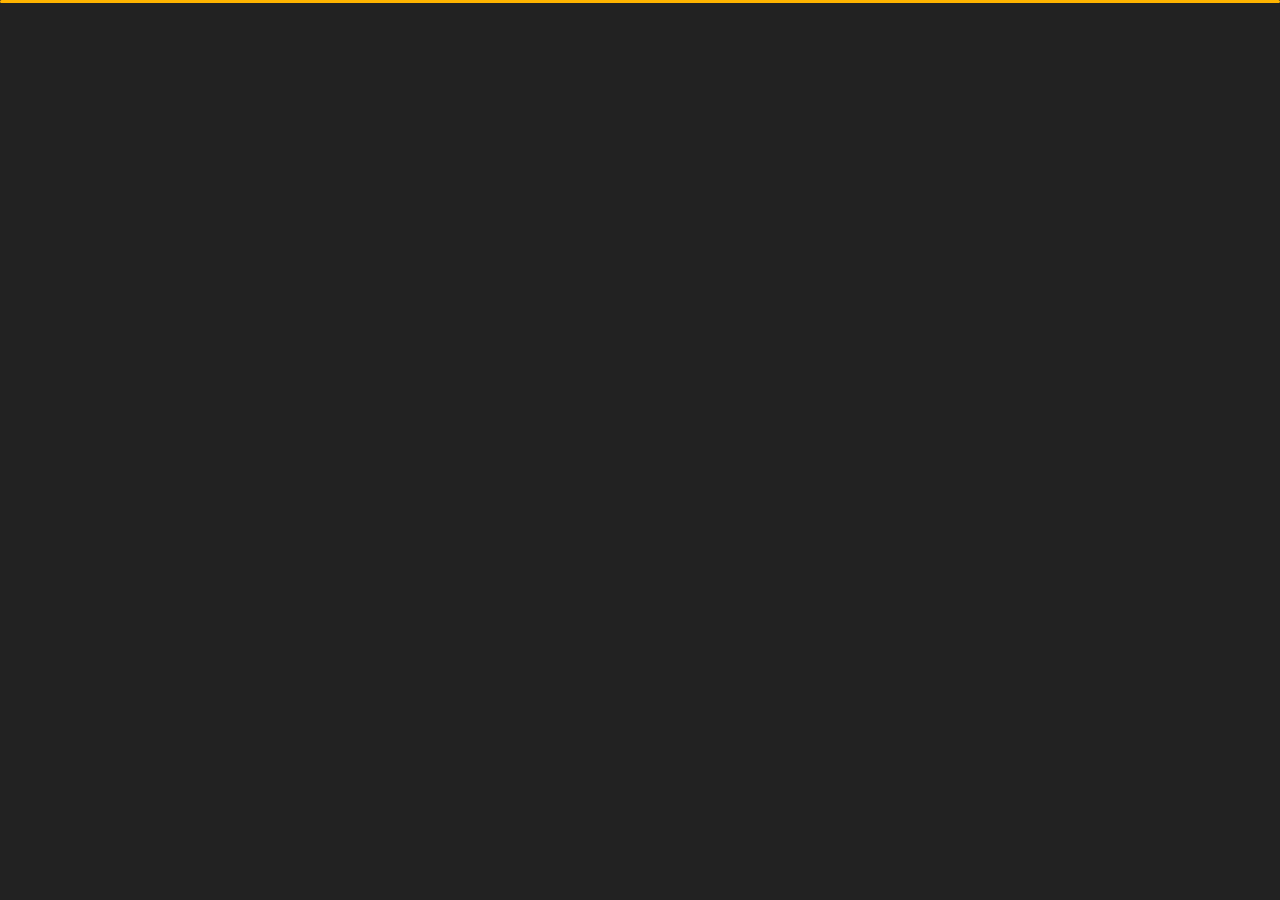
<file: index.html>
﻿<!DOCTYPE html>
<html lang="en">


<head>
    <meta charset="utf-8">
    <title>ARxWhiteHat</title>
    <meta name="viewport" content="width=device-width, initial-scale=1">

    <!-- Template Google Fonts -->
    <link href="https://fonts.googleapis.com/css?family=Poppins:400,400i,500,500i,600,600i,700,700i,800,800i,900,900i" rel="stylesheet">
    <link href="https://fonts.googleapis.com/css?family=Open+Sans:300,400,400i,600,600i,700" rel="stylesheet">

    <!-- Template CSS Files -->
    <link href="css/bootstrap.min.css" rel="stylesheet">
    <link href="css/preloader.min.css" rel="stylesheet">
    <link href="css/circle.css" rel="stylesheet">
    <link href="css/font-awesome.min.css" rel="stylesheet">
    <link href="css/fm.revealator.jquery.min.css" rel="stylesheet">
    <link href="css/style.css" rel="stylesheet">

    <!-- CSS Skin File -->
    <link href="css/skins/yellow.css" rel="stylesheet">

    <!-- Live Style Switcher - demo only -->
    <link rel="alternate stylesheet" type="text/css" title="yellow" href="css/skins/yellow.css" />
    <link rel="stylesheet" type="text/css" href="css/styleswitcher.css" />

    <!-- Modernizr JS File -->
    <script src="js/modernizr.custom.js"></script>
</head>

<body class="home">
<!-- Header Starts -->
<header class="header" id="navbar-collapse-toggle">
    <!-- Fixed Navigation Starts -->
    <ul class="icon-menu d-none d-lg-block revealator-slideup revealator-once revealator-delay1">
        <li class="icon-box active">
            <i class="fa fa-home"></i>
            <a href="index.html">
                <h2>Home</h2>
            </a>
        </li>
        <li class="icon-box">
            <i class="fa fa-user"></i>
            <a href="about.html">
                <h2>About</h2>
            </a>
        </li>
        <li class="icon-box">
            <i class="fa fa-briefcase"></i>
            <a href="portfolio.html">
                <h2>Portfolio</h2>
            </a>
        </li>
        <li class="icon-box">
            <i class="fa fa-envelope-open"></i>
            <a href="contact.html">
                <h2>Contact</h2>
            </a>
        </li>
        <li class="icon-box">
            <i class="fa fa-comments"></i>
            <a href="blog.html">
                <h2>Blog</h2>
            </a>
        </li>
    </ul>
    <!-- Fixed Navigation Ends -->
    <!-- Mobile Menu Starts -->
    <nav role="navigation" class="d-block d-lg-none">
        <div id="menuToggle">
            <input type="checkbox" />
            <span></span>
            <span></span>
            <span></span>
            <ul class="list-unstyled" id="menu">
                <li class="active"><a href="index.html"><i class="fa fa-home"></i><span>Home</span></a></li>
                <li><a href="about.html"><i class="fa fa-user"></i><span>About</span></a></li>
                <li><a href="portfolio.html"><i class="fa fa-folder-open"></i><span>Portfolio</span></a></li>
                <li><a href="contact.html"><i class="fa fa-envelope-open"></i><span>Contact</span></a></li>
                <li><a href="blog.html"><i class="fa fa-comments"></i><span>Blog</span></a></li>
            </ul>
        </div>
    </nav>
    <!-- Mobile Menu Ends -->
</header>
<!-- Header Ends -->
<!-- Main Content Starts -->
<section class="container-fluid main-container container-home p-0 revealator-slideup revealator-once revealator-delay1">
    <div class="color-block d-none d-lg-block"></div>
    <div class="row home-details-container align-items-center">
        <div class="col-lg-4 bg position-fixed d-none d-lg-block"></div>
        <div class="col-12 col-lg-8 offset-lg-4 home-details text-left text-sm-center text-lg-left">
            <div>
                <img src="img/memob.jpg" class="img-fluid main-img-mobile d-none d-sm-block d-lg-none" alt="my picture" />
                <h6 class="text-uppercase open-sans-font mb-0 d-block d-sm-none d-lg-block">hi there !</h6>
                <h1 class="text-uppercase poppins-font"><span>I'm</span> Aakash Rathod</h1>
                <p class="open-sans-font">I'm a Indian web designer & Cyber Security Analyst focused on crafting user‑friendly  & Secure experiences, I am passionate about building excellent Websites that improves the lives of those around me.</p>
                <a href="about.html" class="btn btn-about">more about me</a>
            </div>
        </div>
    </div>
</section>
<!-- Main Content Ends -->

<!-- Template JS Files -->
<script src="js/jquery-3.5.0.min.js"></script>
<script src="js/styleswitcher.js"></script>
<script src="js/preloader.min.js"></script>
<script src="js/fm.revealator.jquery.min.js"></script>
<script src="js/imagesloaded.pkgd.min.js"></script>
<script src="js/masonry.pkgd.min.js"></script>
<script src="js/classie.js"></script>
<script src="js/cbpGridGallery.js"></script>
<script src="js/jquery.hoverdir.js"></script>
<script src="js/popper.min.js"></script>
<script src="js/bootstrap.js"></script>
<script src="js/custom.js"></script>

</body>

</html>
</file>
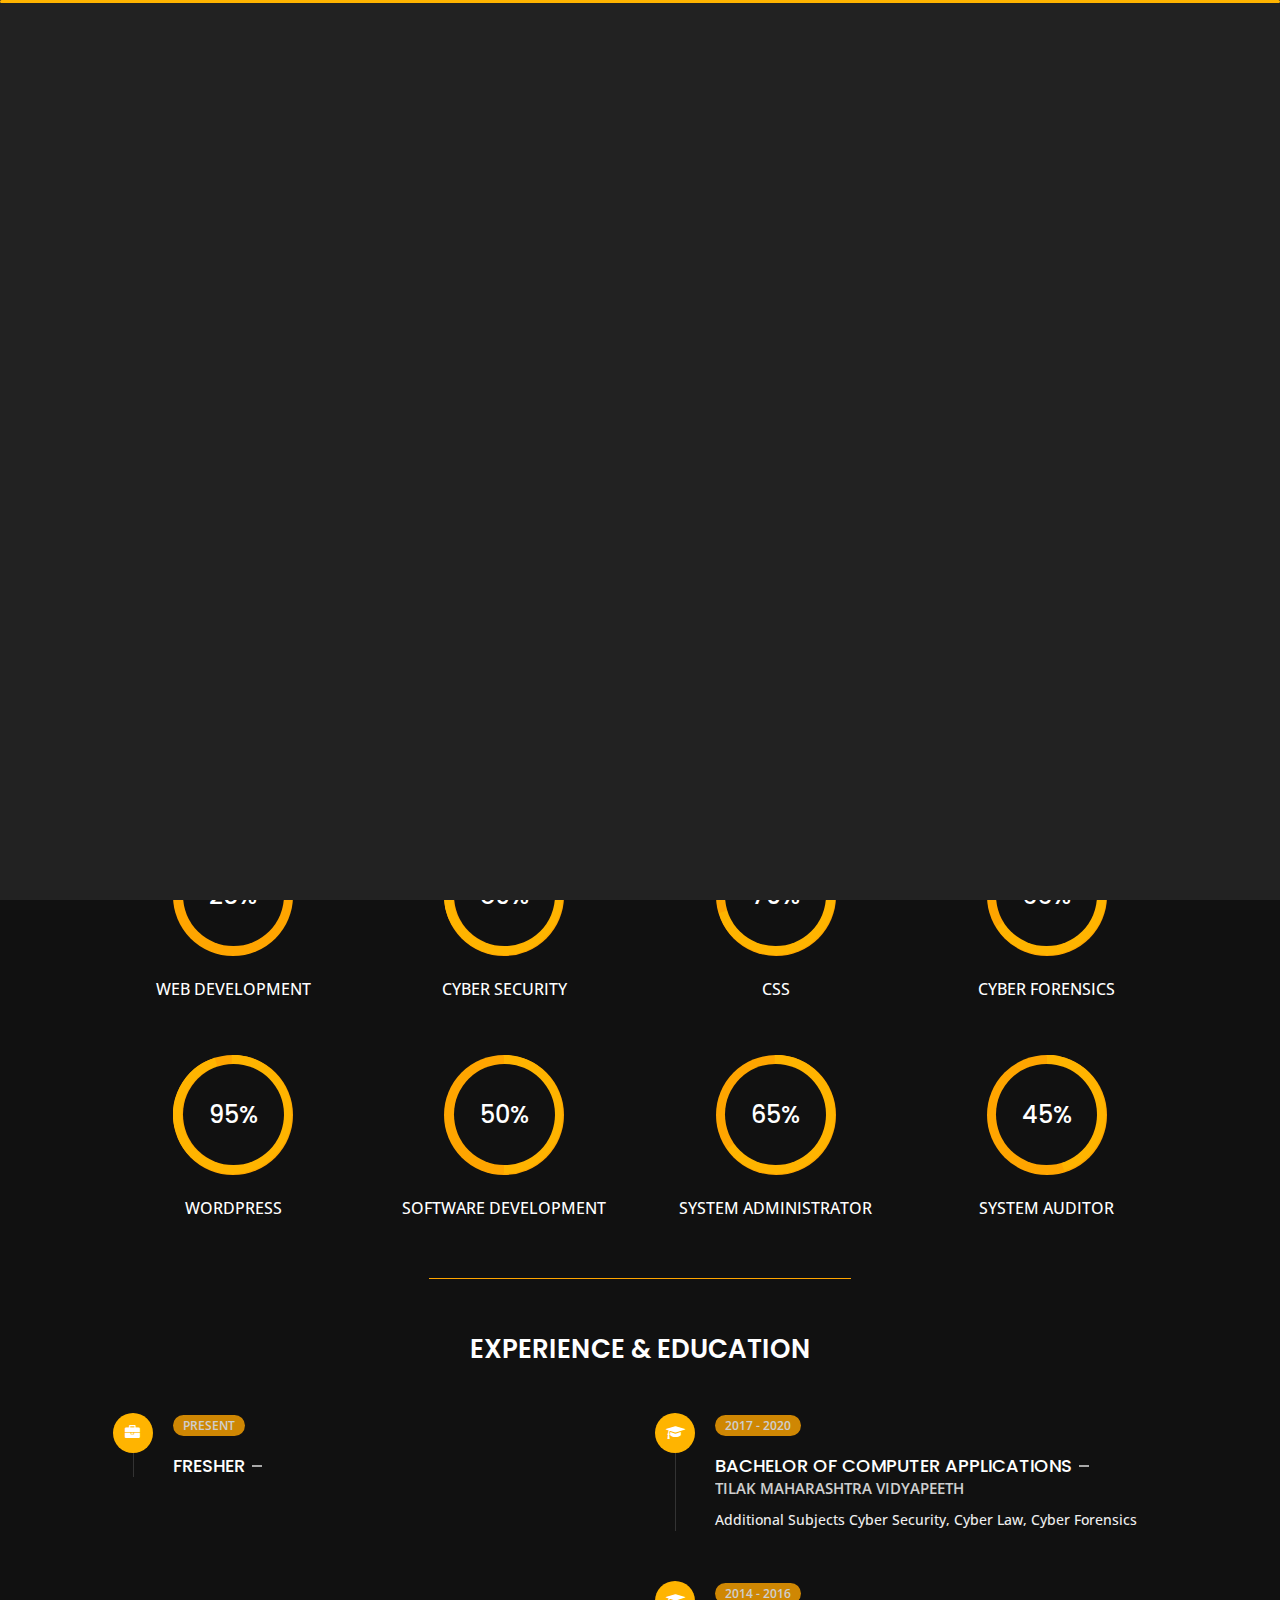
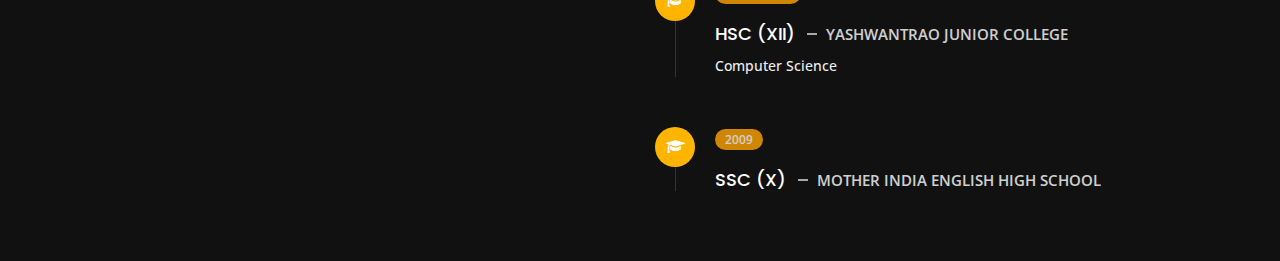
<file: about.html>
<!DOCTYPE html>
<html lang="en">


<head>
    <meta charset="utf-8">
    <title>About Me</title>
    <meta name="viewport" content="width=device-width, initial-scale=1">

    <!-- Template Google Fonts -->
    <link href="https://fonts.googleapis.com/css?family=Poppins:400,400i,500,500i,600,600i,700,700i,800,800i,900,900i" rel="stylesheet">
    <link href="https://fonts.googleapis.com/css?family=Open+Sans:300,400,400i,600,600i,700" rel="stylesheet">

    <!-- Template CSS Files -->
    <link href="css/bootstrap.min.css" rel="stylesheet">
    <link href="css/preloader.min.css" rel="stylesheet">
    <link href="css/circle.css" rel="stylesheet">
    <link href="css/font-awesome.min.css" rel="stylesheet">
    <link href="css/fm.revealator.jquery.min.css" rel="stylesheet">
    <link href="css/style.css" rel="stylesheet">

    <!-- CSS Skin File -->
    <link href="css/skins/yellow.css" rel="stylesheet">

    <!-- Live Style Switcher - demo only -->
    <link rel="alternate stylesheet" type="text/css" title="blue" href="css/skins/blue.css" />
    <link rel="alternate stylesheet" type="text/css" title="green" href="css/skins/green.css" />
    <link rel="alternate stylesheet" type="text/css" title="yellow" href="css/skins/yellow.css" />
    <link rel="alternate stylesheet" type="text/css" title="blueviolet" href="css/skins/blueviolet.css" />
    <link rel="alternate stylesheet" type="text/css" title="goldenrod" href="css/skins/goldenrod.css" />
    <link rel="alternate stylesheet" type="text/css" title="magenta" href="css/skins/magenta.css" />
    <link rel="alternate stylesheet" type="text/css" title="orange" href="css/skins/orange.css" />
    <link rel="alternate stylesheet" type="text/css" title="purple" href="css/skins/purple.css" />
    <link rel="alternate stylesheet" type="text/css" title="red" href="css/skins/red.css" />
    <link rel="alternate stylesheet" type="text/css" title="yellowgreen" href="css/skins/yellowgreen.css" />
    <link rel="stylesheet" type="text/css" href="css/styleswitcher.css" />

    <!-- Modernizr JS File -->
    <script src="js/modernizr.custom.js"></script>
</head>

<body class="about">
<!-- Header Starts -->
<header class="header" id="navbar-collapse-toggle">
    <!-- Fixed Navigation Starts -->
    <ul class="icon-menu d-none d-lg-block revealator-slideup revealator-once revealator-delay1">
        <li class="icon-box">
            <i class="fa fa-home"></i>
            <a href="index.html">
                <h2>Home</h2>
            </a>
        </li>
        <li class="icon-box active">
            <i class="fa fa-user"></i>
            <a href="about.html">
                <h2>About</h2>
            </a>
        </li>
        <li class="icon-box">
            <i class="fa fa-briefcase"></i>
            <a href="portfolio.html">
                <h2>Portfolio</h2>
            </a>
        </li>
        <li class="icon-box">
            <i class="fa fa-envelope-open"></i>
            <a href="contact.html">
                <h2>Contact</h2>
            </a>
        </li>
        <li class="icon-box">
            <i class="fa fa-comments"></i>
            <a href="blog.html">
                <h2>Blog</h2>
            </a>
        </li>
    </ul>
    <!-- Fixed Navigation Ends -->
    <!-- Mobile Menu Starts -->
    <nav role="navigation" class="d-block d-lg-none">
        <div id="menuToggle">
            <input type="checkbox" />
            <span></span>
            <span></span>
            <span></span>
            <ul class="list-unstyled" id="menu">
                <li><a href="index.html"><i class="fa fa-home"></i><span>Home</span></a></li>
                <li class="active"><a href="about.html"><i class="fa fa-user"></i><span>About</span></a></li>
                <li><a href="portfolio.html"><i class="fa fa-folder-open"></i><span>Portfolio</span></a></li>
                <li><a href="contact.html"><i class="fa fa-envelope-open"></i><span>Contact</span></a></li>
                <li><a href="blog.html"><i class="fa fa-comments"></i><span>Blog</span></a></li>
            </ul>
        </div>
    </nav>
    <!-- Mobile Menu Ends -->
</header>
<!-- Header Ends -->
<!-- Page Title Starts -->
<section class="title-section text-left text-sm-center revealator-slideup revealator-once revealator-delay1">
    <h1>ABOUT <span>ME</span></h1>
    <span class="title-bg">Resume</span>
</section>
<!-- Page Title Ends -->
<!-- Main Content Starts -->
<section class="main-content revealator-slideup revealator-once revealator-delay1">
    <div class="container">
        <div class="row">
            <!-- Personal Info Starts -->
            <div class="col-12 col-lg-5 col-xl-6">
                <div class="row">
                    <div class="col-12">
                        <h3 class="text-uppercase custom-title mb-0 ft-wt-600">personal infos</h3>
                    </div>
                    <div class="col-12 d-block d-sm-none">
                        <img src="img/me.jpg" class="img-fluid main-img-mobile" alt="my picture" />
                    </div>
                    <div class="col-6">
                        <ul class="about-list list-unstyled open-sans-font">
                            <li> <span class="title">first name :</span> <span class="value d-block d-sm-inline-block d-lg-block d-xl-inline-block">Aakash</span> </li>
                            <li> <span class="title">last name :</span> <span class="value d-block d-sm-inline-block d-lg-block d-xl-inline-block">Rathod</span> </li>
                            <li> <span class="title">Age :</span> <span class="value d-block d-sm-inline-block d-lg-block d-xl-inline-block">22 Years</span> </li>
                            <li> <span class="title">Nationality :</span> <span class="value d-block d-sm-inline-block d-lg-block d-xl-inline-block">Indian</span> </li>
                            <li> <span class="title">Freelance :</span> <span class="value d-block d-sm-inline-block d-lg-block d-xl-inline-block">Available</span> </li>
                        </ul>
                    </div>
                    <div class="col-6">
                        <ul class="about-list list-unstyled open-sans-font">
                            <li> <span class="title">Address :</span> <span class="value d-block d-sm-inline-block d-lg-block d-xl-inline-block">Navi Mumbai, INDIA (&#127470;&#127475;)</span> </li>
                            <li> <span class="title">phone :</span> <span class="value d-block d-sm-inline-block d-lg-block d-xl-inline-block">+91 916-739-3042</span> </li>
                            <li> <span class="title">Email :</span> <span class="value d-block d-sm-inline-block d-lg-block d-xl-inline-block">aakashrathodwh@gmail.com</span> </li>
                            <li> <span class="title">Instagram :</span> <span class="value d-block d-sm-inline-block d-lg-block d-xl-inline-block">@6rutal6u9.exe</span> </li>
                            <li> <span class="title">langages :</span> <span class="value d-block d-sm-inline-block d-lg-block d-xl-inline-block">Hindi, English, Marathi</span> </li>
                        </ul>
                    </div>
                    <div class="col-12 mt-3">
                        <a href="https://github.com/akashrathod1998/aakashrathod/raw/main/Akash%20Rathod%20Resume.pdf" class="btn btn-download">Download CV</a>
                    </div>
                </div>
            </div>
            <!-- Personal Info Ends -->
            <!-- Boxes Starts -->
            <div class="col-12 col-lg-7 col-xl-6 mt-5 mt-lg-0">
                <div class="row">
                    <div class="col-6">
                        <div class="box-stats with-margin">
                            <h3 class="poppins-font position-relative">0</h3>
                            <p class="open-sans-font m-0 position-relative text-uppercase">years of <span class="d-block">experience</span></p>
                        </div>
                    </div>
                    <div class="col-6">
                        <div class="box-stats with-margin">
                            <h3 class="poppins-font position-relative">0</h3>
                            <p class="open-sans-font m-0 position-relative text-uppercase">completed <span class="d-block">projects</span></p>
                        </div>
                    </div>
                    <div class="col-6">
                        <div class="box-stats">
                            <h3 class="poppins-font position-relative">0</h3>
                            <p class="open-sans-font m-0 position-relative text-uppercase">Happy<span class="d-block">customers</span></p>
                        </div>
                    </div>
                    <div class="col-6">
                        <div class="box-stats">
                            <h3 class="poppins-font position-relative">0</h3>
                            <p class="open-sans-font m-0 position-relative text-uppercase">awards <span class="d-block">won</span></p>
                        </div>
                    </div>
                </div>
            </div>
            <!-- Boxes Ends -->
        </div>
        <hr class="separator">
        <!-- Skills Starts -->
        <div class="row">
            <div class="col-12">
                <h3 class="text-uppercase pb-4 pb-sm-5 mb-3 mb-sm-0 text-left text-sm-center custom-title ft-wt-600">My Skills</h3>
            </div>
            <div class="col-6 col-md-3 mb-3 mb-sm-5">
                <div class="c100 p25">
                    <span>25%</span>
                    <div class="slice">
                        <div class="bar"></div>
                        <div class="fill"></div>
                    </div>
                </div>
                <h6 class="text-uppercase open-sans-font text-center mt-2 mt-sm-4">Web Development</h6>
            </div>
            <div class="col-6 col-md-3 mb-3 mb-sm-5">
                <div class="c100 p89">
                    <span>89%</span>
                    <div class="slice">
                        <div class="bar"></div>
                        <div class="fill"></div>
                    </div>
                </div>
                <h6 class="text-uppercase open-sans-font text-center mt-2 mt-sm-4">Cyber Security</h6>
            </div>
            <div class="col-6 col-md-3 mb-3 mb-sm-5">
                <div class="c100 p70">
                    <span>70%</span>
                    <div class="slice">
                        <div class="bar"></div>
                        <div class="fill"></div>
                    </div>
                </div>
                <h6 class="text-uppercase open-sans-font text-center mt-2 mt-sm-4">css</h6>
            </div>
            <div class="col-6 col-md-3 mb-3 mb-sm-5">
                <div class="c100 p66">
                    <span>66%</span>
                    <div class="slice">
                        <div class="bar"></div>
                        <div class="fill"></div>
                    </div>
                </div>
                <h6 class="text-uppercase open-sans-font text-center mt-2 mt-sm-4">Cyber Forensics</h6>
            </div>
            <div class="col-6 col-md-3 mb-3 mb-sm-5">
                <div class="c100 p95">
                    <span>95%</span>
                    <div class="slice">
                        <div class="bar"></div>
                        <div class="fill"></div>
                    </div>
                </div>
                <h6 class="text-uppercase open-sans-font text-center mt-2 mt-sm-4">wordpress</h6>
            </div>
            <div class="col-6 col-md-3 mb-3 mb-sm-5">
                <div class="c100 p50">
                    <span>50%</span>
                    <div class="slice">
                        <div class="bar"></div>
                        <div class="fill"></div>
                    </div>
                </div>
                <h6 class="text-uppercase open-sans-font text-center mt-2 mt-sm-4">Software Development</h6>
            </div>
            <div class="col-6 col-md-3 mb-3 mb-sm-5">
                <div class="c100 p65">
                    <span>65%</span>
                    <div class="slice">
                        <div class="bar"></div>
                        <div class="fill"></div>
                    </div>
                </div>
                <h6 class="text-uppercase open-sans-font text-center mt-2 mt-sm-4">System Administrator</h6>
            </div>
            <div class="col-6 col-md-3 mb-3 mb-sm-5">
                <div class="c100 p45">
                    <span>45%</span>
                    <div class="slice">
                        <div class="bar"></div>
                        <div class="fill"></div>
                    </div>
                </div>
                <h6 class="text-uppercase open-sans-font text-center mt-2 mt-sm-4">System Auditor</h6>
            </div>
        </div>
        <!-- Skills Ends -->
        <hr class="separator mt-1">
        <!-- Experience & Education Starts -->
        <div class="row">
            <div class="col-12">
                <h3 class="text-uppercase pb-5 mb-0 text-left text-sm-center custom-title ft-wt-600">Experience <span>&</span> Education</h3>
            </div>
            <div class="col-lg-6 m-15px-tb">
                <div class="resume-box">
                    <ul>
                        <li>
                            <div class="icon">
                                <i class="fa fa-briefcase"></i>
                            </div>
                            <span class="time open-sans-font text-uppercase">Present</span>
                            <h5 class="poppins-font text-uppercase">FRESHER <span class="place open-sans-font"></span></h5>
                        </li>
                    </ul>
                </div>
            </div>
            <div class="col-lg-6 m-15px-tb">
                <div class="resume-box">
                    <ul>
                        <li>
                            <div class="icon">
                                <i class="fa fa-graduation-cap"></i>
                            </div>
                            <span class="time open-sans-font text-uppercase">2017 - 2020</span>
                            <h5 class="poppins-font text-uppercase">Bachelor of Computer Applications <span class="place open-sans-font"><br>Tilak Maharashtra Vidyapeeth</span></h5>
                            <p class="open-sans-font">Additional Subjects Cyber Security, Cyber Law, Cyber Forensics</p>
                        </li>
                        <li>
                            <div class="icon">
                                <i class="fa fa-graduation-cap"></i>
                            </div>
                            <span class="time open-sans-font text-uppercase">2014 - 2016</span>
                            <h5 class="poppins-font text-uppercase">HSC (XII) <span class="place open-sans-font">Yashwantrao Junior College</span></h5>
                            <p class="open-sans-font">Computer Science</p>
                        </li>
                        <li>
                            <div class="icon">
                                <i class="fa fa-graduation-cap"></i>
                            </div>
                            <span class="time open-sans-font text-uppercase">2009</span>
                            <h5 class="poppins-font text-uppercase">SSC (X) <span class="place open-sans-font">Mother India English High School</span></h5>
                        </li>
                    </ul>
                </div>
            </div>
        </div>
        <!-- Experience & Education Ends -->
    </div>
</section>
<!-- Main Content Ends -->

<!-- Template JS Files -->
<script src="js/jquery-3.5.0.min.js"></script>
<script src="js/styleswitcher.js"></script>
<script src="js/preloader.min.js"></script>
<script src="js/fm.revealator.jquery.min.js"></script>
<script src="js/imagesloaded.pkgd.min.js"></script>
<script src="js/masonry.pkgd.min.js"></script>
<script src="js/classie.js"></script>
<script src="js/cbpGridGallery.js"></script>
<script src="js/jquery.hoverdir.js"></script>
<script src="js/popper.min.js"></script>
<script src="js/bootstrap.js"></script>
<script src="js/custom.js"></script>

</body>


</html>
</file>
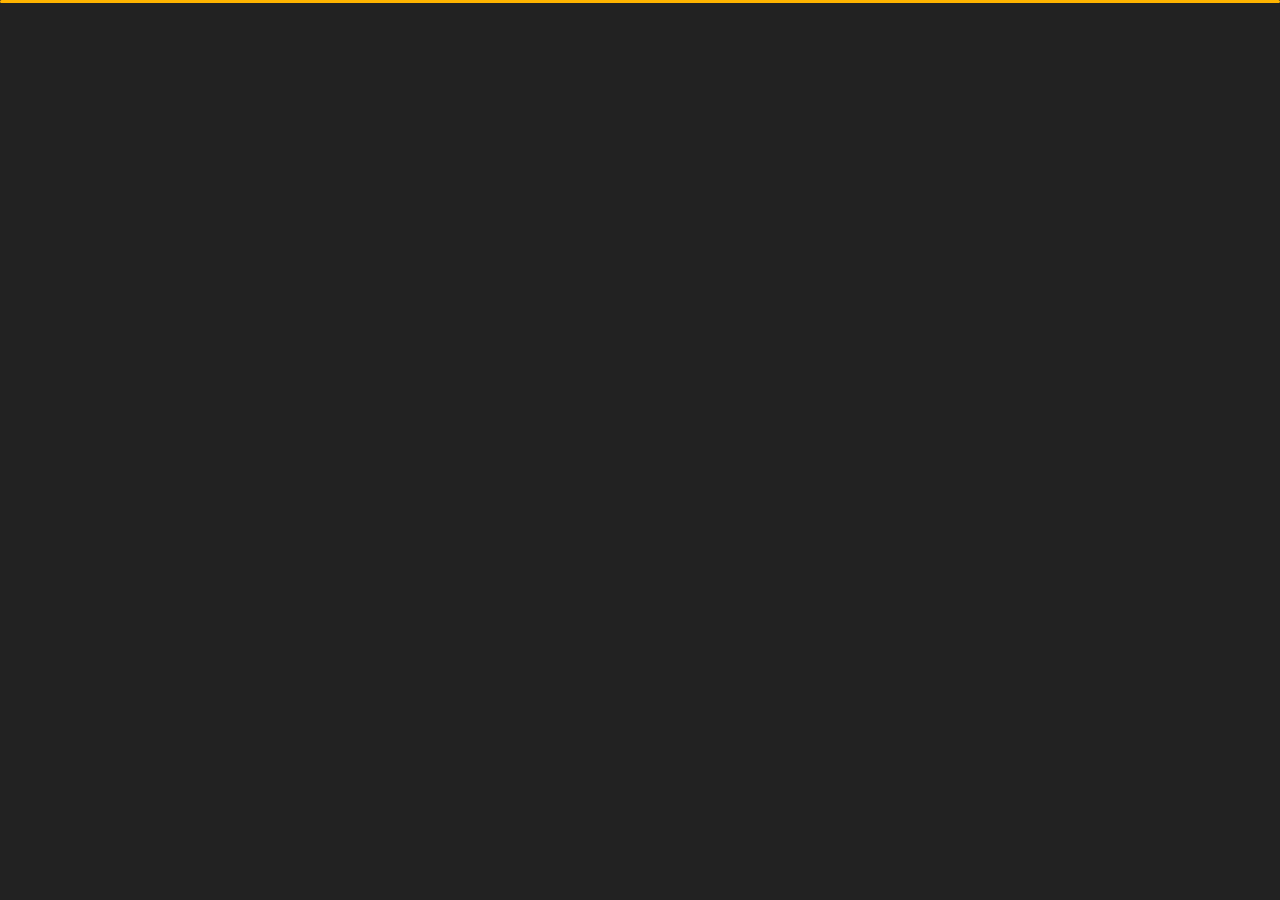
<file: blog-post.html>
<!DOCTYPE html>
<html lang="en">


<head>
    <meta charset="utf-8">
    <title>Blog Post</title>
    <meta name="viewport" content="width=device-width, initial-scale=1">

    <!-- Template Google Fonts -->
    <link href="https://fonts.googleapis.com/css?family=Poppins:400,400i,500,500i,600,600i,700,700i,800,800i,900,900i" rel="stylesheet">
    <link href="https://fonts.googleapis.com/css?family=Open+Sans:300,400,400i,600,600i,700" rel="stylesheet">

    <!-- Template CSS Files -->
    <link href="css/bootstrap.min.css" rel="stylesheet">
    <link href="css/preloader.min.css" rel="stylesheet">
    <link href="css/circle.css" rel="stylesheet">
    <link href="css/font-awesome.min.css" rel="stylesheet">
    <link href="css/fm.revealator.jquery.min.css" rel="stylesheet">
    <link href="css/style.css" rel="stylesheet">

    <!-- CSS Skin File -->
    <link href="css/skins/yellow.css" rel="stylesheet">

    <!-- Live Style Switcher - demo only -->
    <link rel="alternate stylesheet" type="text/css" title="blue" href="css/skins/blue.css" />
    <link rel="alternate stylesheet" type="text/css" title="green" href="css/skins/green.css" />
    <link rel="alternate stylesheet" type="text/css" title="yellow" href="css/skins/yellow.css" />
    <link rel="alternate stylesheet" type="text/css" title="blueviolet" href="css/skins/blueviolet.css" />
    <link rel="alternate stylesheet" type="text/css" title="goldenrod" href="css/skins/goldenrod.css" />
    <link rel="alternate stylesheet" type="text/css" title="magenta" href="css/skins/magenta.css" />
    <link rel="alternate stylesheet" type="text/css" title="orange" href="css/skins/orange.css" />
    <link rel="alternate stylesheet" type="text/css" title="purple" href="css/skins/purple.css" />
    <link rel="alternate stylesheet" type="text/css" title="red" href="css/skins/red.css" />
    <link rel="alternate stylesheet" type="text/css" title="yellowgreen" href="css/skins/yellowgreen.css" />
    <link rel="stylesheet" type="text/css" href="css/styleswitcher.css" />

    <!-- Modernizr JS File -->
    <script src="js/modernizr.custom.js"></script>
</head>

<body class="blog-post">
<!-- Header Starts -->
<header class="header" id="navbar-collapse-toggle">
    <!-- Fixed Navigation Starts -->
    <ul class="icon-menu d-none d-lg-block revealator-slideup revealator-once revealator-delay1">
        <li class="icon-box">
            <i class="fa fa-home"></i>
            <a href="index.html">
                <h2>Home</h2>
            </a>
        </li>
        <li class="icon-box">
            <i class="fa fa-user"></i>
            <a href="about.html">
                <h2>About</h2>
            </a>
        </li>
        <li class="icon-box">
            <i class="fa fa-briefcase"></i>
            <a href="portfolio.html">
                <h2>Portfolio</h2>
            </a>
        </li>
        <li class="icon-box">
            <i class="fa fa-envelope-open"></i>
            <a href="contact.html">
                <h2>Contact</h2>
            </a>
        </li>
        <li class="icon-box active">
            <i class="fa fa-comments"></i>
            <a href="blog.html">
                <h2>Blog</h2>
            </a>
        </li>
    </ul>
    <!-- Fixed Navigation Ends -->
    <!-- Mobile Menu Starts -->
    <nav role="navigation" class="d-block d-lg-none">
        <div id="menuToggle">
            <input type="checkbox" />
            <span></span>
            <span></span>
            <span></span>
            <ul class="list-unstyled" id="menu">
                <li><a href="index.html"><i class="fa fa-home"></i><span>Home</span></a></li>
                <li><a href="about.html"><i class="fa fa-user"></i><span>About</span></a></li>
                <li><a href="portfolio.html"><i class="fa fa-folder-open"></i><span>Portfolio</span></a></li>
                <li><a href="contact.html"><i class="fa fa-envelope-open"></i><span>Contact</span></a></li>
                <li class="active"><a href="blog.html"><i class="fa fa-comments"></i><span>Blog</span></a></li>
            </ul>
        </div>
    </nav>
    <!-- Mobile Menu Ends -->
</header>
<!-- Header Ends -->
<!-- Page Title Starts -->
<section class="title-section text-left text-sm-center revealator-slideup revealator-once revealator-delay1">
    <h1>my <span>blog</span></h1>
    <span class="title-bg">posts</span>
</section>
<!-- Page Title Ends -->
<!-- Main Content Starts -->
<section class="main-content revealator-slideup revealator-once revealator-delay1">
    <div class="container">
        <div class="row">
            <p>Content to be Posted Soon !😃😃😄😄</p>
        </div>
    </div>
</section>
<!-- Template JS Files -->
<script src="js/jquery-3.5.0.min.js"></script>
<script src="js/styleswitcher.js"></script>
<script src="js/preloader.min.js"></script>
<script src="js/fm.revealator.jquery.min.js"></script>
<script src="js/imagesloaded.pkgd.min.js"></script>
<script src="js/masonry.pkgd.min.js"></script>
<script src="js/classie.js"></script>
<script src="js/cbpGridGallery.js"></script>
<script src="js/jquery.hoverdir.js"></script>
<script src="js/popper.min.js"></script>
<script src="js/bootstrap.js"></script>
<script src="js/custom.js"></script>

</body>


</html>
</file>
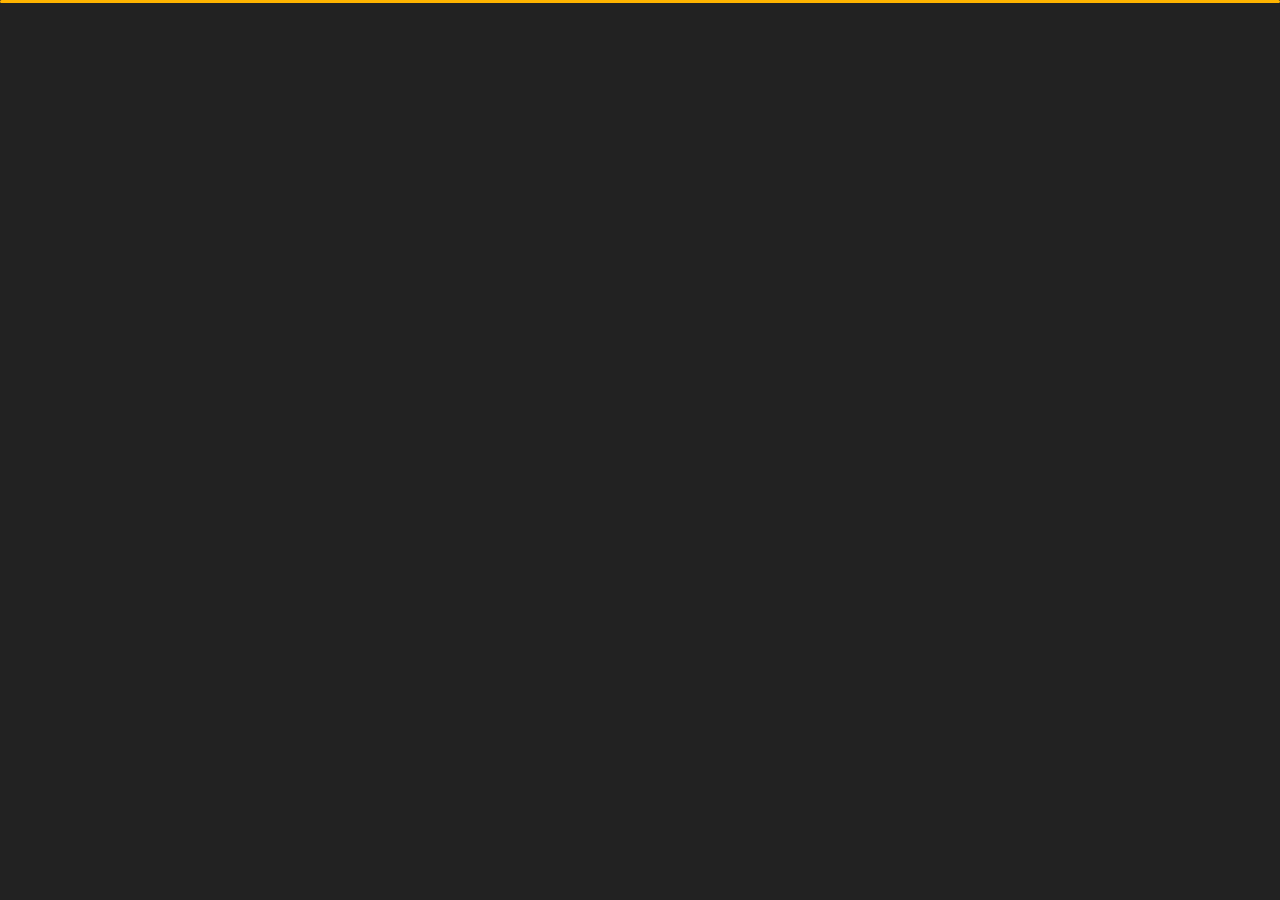
<file: blog.html>
﻿<!DOCTYPE html>
<html lang="en">


<head>
    <meta charset="utf-8">
    <title>Blog</title>
    <meta name="viewport" content="width=device-width, initial-scale=1">

    <!-- Template Google Fonts -->
    <link href="https://fonts.googleapis.com/css?family=Poppins:400,400i,500,500i,600,600i,700,700i,800,800i,900,900i" rel="stylesheet">
    <link href="https://fonts.googleapis.com/css?family=Open+Sans:300,400,400i,600,600i,700" rel="stylesheet">

    <!-- Template CSS Files -->
    <link href="css/bootstrap.min.css" rel="stylesheet">
    <link href="css/preloader.min.css" rel="stylesheet">
    <link href="css/circle.css" rel="stylesheet">
    <link href="css/font-awesome.min.css" rel="stylesheet">
    <link href="css/fm.revealator.jquery.min.css" rel="stylesheet">
    <link href="css/style.css" rel="stylesheet">

    <!-- CSS Skin File -->
    <link href="css/skins/yellow.css" rel="stylesheet">

    <!-- Live Style Switcher - demo only -->
    <link rel="alternate stylesheet" type="text/css" title="blue" href="css/skins/blue.css" />
    <link rel="alternate stylesheet" type="text/css" title="green" href="css/skins/green.css" />
    <link rel="alternate stylesheet" type="text/css" title="yellow" href="css/skins/yellow.css" />
    <link rel="alternate stylesheet" type="text/css" title="blueviolet" href="css/skins/blueviolet.css" />
    <link rel="alternate stylesheet" type="text/css" title="goldenrod" href="css/skins/goldenrod.css" />
    <link rel="alternate stylesheet" type="text/css" title="magenta" href="css/skins/magenta.css" />
    <link rel="alternate stylesheet" type="text/css" title="orange" href="css/skins/orange.css" />
    <link rel="alternate stylesheet" type="text/css" title="purple" href="css/skins/purple.css" />
    <link rel="alternate stylesheet" type="text/css" title="red" href="css/skins/red.css" />
    <link rel="alternate stylesheet" type="text/css" title="yellowgreen" href="css/skins/yellowgreen.css" />
    <link rel="stylesheet" type="text/css" href="css/styleswitcher.css" />

    <!-- Modernizr JS File -->
    <script src="js/modernizr.custom.js"></script>
</head>

<body class="blog">
<!-- Header Starts -->
<header class="header" id="navbar-collapse-toggle">
    <!-- Fixed Navigation Starts -->
    <ul class="icon-menu d-none d-lg-block revealator-slideup revealator-once revealator-delay1">
        <li class="icon-box">
            <i class="fa fa-home"></i>
            <a href="index.html">
                <h2>Home</h2>
            </a>
        </li>
        <li class="icon-box">
            <i class="fa fa-user"></i>
            <a href="about.html">
                <h2>About</h2>
            </a>
        </li>
        <li class="icon-box">
            <i class="fa fa-briefcase"></i>
            <a href="portfolio.html">
                <h2>Portfolio</h2>
            </a>
        </li>
        <li class="icon-box">
            <i class="fa fa-envelope-open"></i>
            <a href="contact.html">
                <h2>Contact</h2>
            </a>
        </li>
        <li class="icon-box active">
            <i class="fa fa-comments"></i>
            <a href="blog.html">
                <h2>Blog</h2>
            </a>
        </li>
    </ul>
    <!-- Fixed Navigation Ends -->
    <!-- Mobile Menu Starts -->
    <nav role="navigation" class="d-block d-lg-none">
        <div id="menuToggle">
            <input type="checkbox" />
            <span></span>
            <span></span>
            <span></span>
            <ul class="list-unstyled" id="menu">
                <li><a href="index.html"><i class="fa fa-home"></i><span>Home</span></a></li>
                <li><a href="about.html"><i class="fa fa-user"></i><span>About</span></a></li>
                <li><a href="portfolio.html"><i class="fa fa-folder-open"></i><span>Portfolio</span></a></li>
                <li><a href="contact.html"><i class="fa fa-envelope-open"></i><span>Contact</span></a></li>
                <li class="active"><a href="blog.html"><i class="fa fa-comments"></i><span>Blog</span></a></li>
            </ul>
        </div>
    </nav>
    <!-- Mobile Menu Ends -->
</header>
<!-- Header Ends -->
<!-- Page Title Starts -->
<section class="title-section text-left text-sm-center revealator-slideup revealator-once revealator-delay1">
    <h1>my <span>blog</span></h1>
    <span class="title-bg">posts</span>
</section>
<!-- Page Title Ends -->
<!-- Main Content Starts -->
<section class="main-content revealator-slideup revealator-once revealator-delay1">
    <div class="container">
        <div class="row">
            <h1><p>Content to be Posted Soon !😃😃😄😄</p></h1>
        </div>
    </div>
</section>

<!-- Template JS Files -->
<script src="js/jquery-3.5.0.min.js"></script>
<script src="js/styleswitcher.js"></script>
<script src="js/preloader.min.js"></script>
<script src="js/fm.revealator.jquery.min.js"></script>
<script src="js/imagesloaded.pkgd.min.js"></script>
<script src="js/masonry.pkgd.min.js"></script>
<script src="js/classie.js"></script>
<script src="js/cbpGridGallery.js"></script>
<script src="js/jquery.hoverdir.js"></script>
<script src="js/popper.min.js"></script>
<script src="js/bootstrap.js"></script>
<script src="js/custom.js"></script>

</body>


</html>
</file>
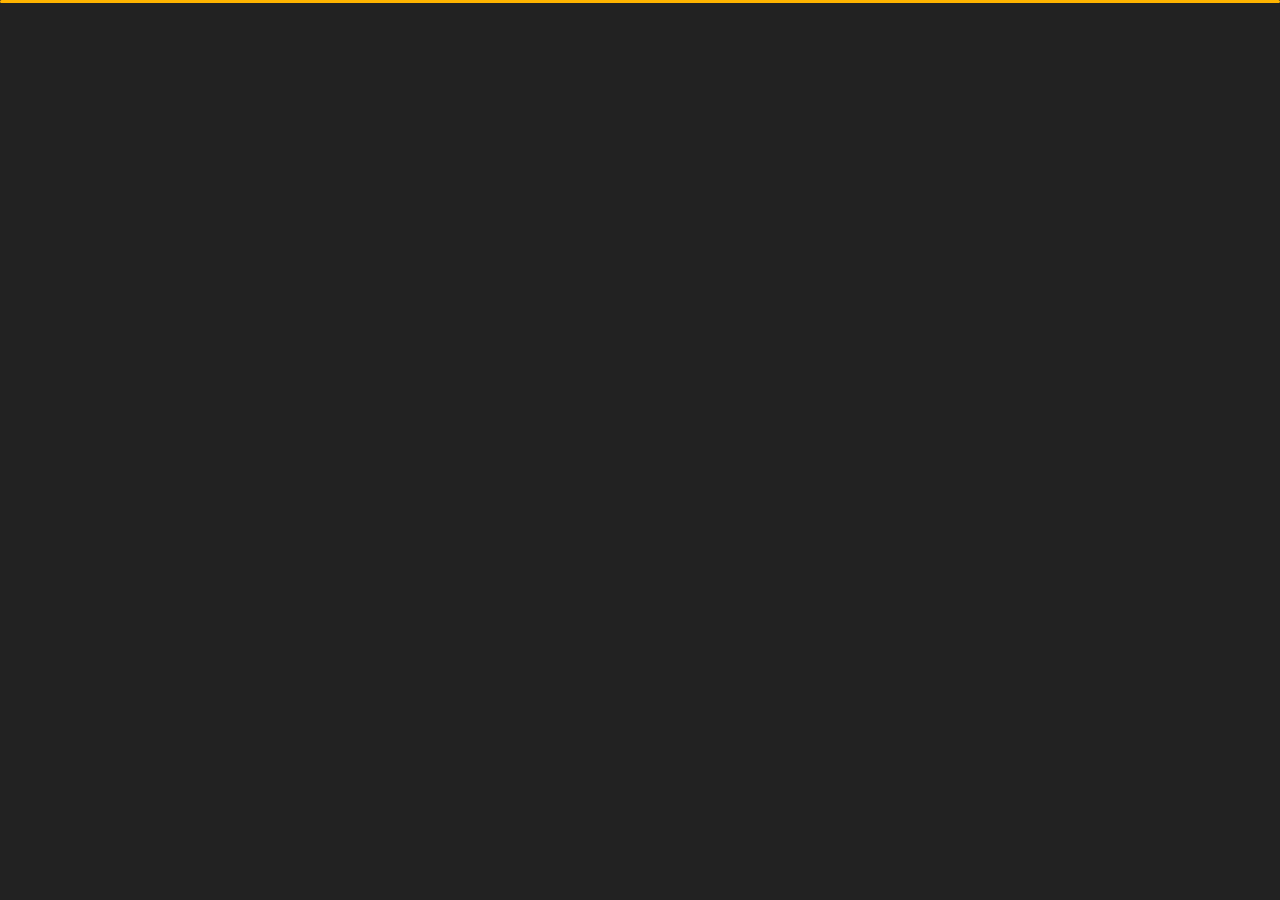
<file: contact.html>
<!DOCTYPE html>
<html lang="en">


<head>
    <meta charset="utf-8">
    <title>Contact Me</title>
    <meta name="viewport" content="width=device-width, initial-scale=1">

    <!-- Template Google Fonts -->
    <link href="https://fonts.googleapis.com/css?family=Poppins:400,400i,500,500i,600,600i,700,700i,800,800i,900,900i" rel="stylesheet">
    <link href="https://fonts.googleapis.com/css?family=Open+Sans:300,400,400i,600,600i,700" rel="stylesheet">

    <!-- Template CSS Files -->
    <link href="css/bootstrap.min.css" rel="stylesheet">
    <link href="css/preloader.min.css" rel="stylesheet">
    <link href="css/circle.css" rel="stylesheet">
    <link href="css/font-awesome.min.css" rel="stylesheet">
    <link href="css/fm.revealator.jquery.min.css" rel="stylesheet">
    <link href="css/style.css" rel="stylesheet">

    <!-- CSS Skin File -->
    <link href="css/skins/yellow.css" rel="stylesheet">

    <!-- Live Style Switcher - demo only -->
    <link rel="alternate stylesheet" type="text/css" title="blue" href="css/skins/blue.css" />
    <link rel="alternate stylesheet" type="text/css" title="green" href="css/skins/green.css" />
    <link rel="alternate stylesheet" type="text/css" title="yellow" href="css/skins/yellow.css" />
    <link rel="alternate stylesheet" type="text/css" title="blueviolet" href="css/skins/blueviolet.css" />
    <link rel="alternate stylesheet" type="text/css" title="goldenrod" href="css/skins/goldenrod.css" />
    <link rel="alternate stylesheet" type="text/css" title="magenta" href="css/skins/magenta.css" />
    <link rel="alternate stylesheet" type="text/css" title="orange" href="css/skins/orange.css" />
    <link rel="alternate stylesheet" type="text/css" title="purple" href="css/skins/purple.css" />
    <link rel="alternate stylesheet" type="text/css" title="red" href="css/skins/red.css" />
    <link rel="alternate stylesheet" type="text/css" title="yellowgreen" href="css/skins/yellowgreen.css" />
    <link rel="stylesheet" type="text/css" href="css/styleswitcher.css" />

    <!-- Modernizr JS File -->
    <script src="js/modernizr.custom.js"></script>
</head>

<body class="contact">
<!-- Header Starts -->
<header class="header" id="navbar-collapse-toggle">
    <!-- Fixed Navigation Starts -->
    <ul class="icon-menu d-none d-lg-block revealator-slideup revealator-once revealator-delay1">
        <li class="icon-box">
            <i class="fa fa-home"></i>
            <a href="index.html">
                <h2>Home</h2>
            </a>
        </li>
        <li class="icon-box">
            <i class="fa fa-user"></i>
            <a href="about.html">
                <h2>About</h2>
            </a>
        </li>
        <li class="icon-box">
            <i class="fa fa-briefcase"></i>
            <a href="portfolio.html">
                <h2>Portfolio</h2>
            </a>
        </li>
        <li class="icon-box active">
            <i class="fa fa-envelope-open"></i>
            <a href="contact.html">
                <h2>Contact</h2>
            </a>
        </li>
        <li class="icon-box">
            <i class="fa fa-comments"></i>
            <a href="blog.html">
                <h2>Blog</h2>
            </a>
        </li>
    </ul>
    <!-- Fixed Navigation Ends -->
    <!-- Mobile Menu Starts -->
    <nav role="navigation" class="d-block d-lg-none">
        <div id="menuToggle">
            <input type="checkbox" />
            <span></span>
            <span></span>
            <span></span>
            <ul class="list-unstyled" id="menu">
                <li><a href="index.html"><i class="fa fa-home"></i><span>Home</span></a></li>
                <li><a href="about.html"><i class="fa fa-user"></i><span>About</span></a></li>
                <li><a href="portfolio.html"><i class="fa fa-folder-open"></i><span>Portfolio</span></a></li>
                <li class="active"><a href="contact.html"><i class="fa fa-envelope-open"></i><span>Contact</span></a></li>
                <li><a href="blog.html"><i class="fa fa-comments"></i><span>Blog</span></a></li>
            </ul>
        </div>
    </nav>
    <!-- Mobile Menu Ends -->
</header>
<!-- Header Ends -->
<!-- Page Title Starts -->
<section class="title-section text-left text-sm-center revealator-slideup revealator-once revealator-delay1">
    <h1>get in <span>touch</span></h1>
    <span class="title-bg">contact</span>
</section>
<!-- Page Title Ends -->
<!-- Main Content Starts -->
<section class="main-content revealator-slideup revealator-once revealator-delay1">
    <div class="container">
        <div class="row">
            <!-- Left Side Starts -->
            <div class="col-12 col-lg-4">
                <h3 class="text-uppercase custom-title mb-0 ft-wt-600 pb-3">Don't be shy !</h3>
                <p class="open-sans-font mb-3">Feel free to get in touch with me. I am always open to discussing new projects, creative ideas or opportunities to be part of your visions.</p>
                <p class="open-sans-font custom-span-contact position-relative">
                    <i class="fa fa-envelope-open position-absolute"></i>
                    <span href="mailto:aakashrathodwh@gmail.com"  class="d-block"> mail me</span>aakashrathodwh@gmail.com
                </p>
                <p class="open-sans-font custom-span-contact position-relative">
                    <i class="fa fa-phone-square position-absolute"></i>
                    <span class="d-block">call me</span>+91 916-739-3042
                </p>
                <ul class="social list-unstyled pt-1 mb-5">
                    <li class="facebook"><a title="Facebook" href="https://www.facebook.com/profile.php?id=100054785123029"><i class="fa fa-facebook"></i></a>
                    </li>
                    <li class="twitter"><a title="Twitter" href="https://twitter.com/ARxWhiteHat"><i class="fa fa-twitter"></i></a>
                    </li>
                    <li class="instagram"><a title="Instagram" href="https://www.instagram.com/akshhh.r/"><i class="fa fa-instagram"></i></a>
                    </li>
                    <li class="github"><a title="Github" href="https://github.com/akashrathod1998"><i class="fa fa-github"></i></a>
                    </li>
                </ul>
            </div>
            <!-- Left Side Ends -->
            <!-- Contact Form Starts -->
            <div class="col-12 col-lg-8">
                <form class="contactform" method="post" action="http://slimhamdi.net/tunis/dark/php/process-form.php">
                    <div class="contactform">
                        <div class="row">
                            <div class="col-12 col-md-4">
                                <input type="text" name="name" placeholder="YOUR NAME">
                            </div>
                            <div class="col-12 col-md-4">
                                <input type="email" name="email" placeholder="YOUR EMAIL">
                            </div>
                            <div class="col-12 col-md-4">
                                <input type="text" name="subject" placeholder="YOUR SUBJECT">
                            </div>
                            <div class="col-12">
                                <textarea name="message" placeholder="YOUR MESSAGE"></textarea>
                                <button type="submit" class="btn btn-contact">Send Message</button>
                            </div>
                        </div>
                    </div>
                </form>
            </div>
            <!-- Contact Form Ends -->
        </div>
    </div>

</section>
<!-- Template JS Files -->
<script src="js/jquery-3.5.0.min.js"></script>
<script src="js/styleswitcher.js"></script>
<script src="js/preloader.min.js"></script>
<script src="js/fm.revealator.jquery.min.js"></script>
<script src="js/imagesloaded.pkgd.min.js"></script>
<script src="js/masonry.pkgd.min.js"></script>
<script src="js/classie.js"></script>
<script src="js/cbpGridGallery.js"></script>
<script src="js/jquery.hoverdir.js"></script>
<script src="js/popper.min.js"></script>
<script src="js/bootstrap.js"></script>
<script src="js/custom.js"></script>

</body>


</html>
</file>
<file: css/circle.css>
.rect-auto,
.c100.p51 .slice,
.c100.p52 .slice,
.c100.p53 .slice,
.c100.p54 .slice,
.c100.p55 .slice,
.c100.p56 .slice,
.c100.p57 .slice,
.c100.p58 .slice,
.c100.p59 .slice,
.c100.p60 .slice,
.c100.p61 .slice,
.c100.p62 .slice,
.c100.p63 .slice,
.c100.p64 .slice,
.c100.p65 .slice,
.c100.p66 .slice,
.c100.p67 .slice,
.c100.p68 .slice,
.c100.p69 .slice,
.c100.p70 .slice,
.c100.p71 .slice,
.c100.p72 .slice,
.c100.p73 .slice,
.c100.p74 .slice,
.c100.p75 .slice,
.c100.p76 .slice,
.c100.p77 .slice,
.c100.p78 .slice,
.c100.p79 .slice,
.c100.p80 .slice,
.c100.p81 .slice,
.c100.p82 .slice,
.c100.p83 .slice,
.c100.p84 .slice,
.c100.p85 .slice,
.c100.p86 .slice,
.c100.p87 .slice,
.c100.p88 .slice,
.c100.p89 .slice,
.c100.p90 .slice,
.c100.p91 .slice,
.c100.p92 .slice,
.c100.p93 .slice,
.c100.p94 .slice,
.c100.p95 .slice,
.c100.p96 .slice,
.c100.p97 .slice,
.c100.p98 .slice,
.c100.p99 .slice,
.c100.p100 .slice {
  clip: rect(auto, auto, auto, auto);
}
.pie,
.c100 .bar,
.c100.p51 .fill,
.c100.p52 .fill,
.c100.p53 .fill,
.c100.p54 .fill,
.c100.p55 .fill,
.c100.p56 .fill,
.c100.p57 .fill,
.c100.p58 .fill,
.c100.p59 .fill,
.c100.p60 .fill,
.c100.p61 .fill,
.c100.p62 .fill,
.c100.p63 .fill,
.c100.p64 .fill,
.c100.p65 .fill,
.c100.p66 .fill,
.c100.p67 .fill,
.c100.p68 .fill,
.c100.p69 .fill,
.c100.p70 .fill,
.c100.p71 .fill,
.c100.p72 .fill,
.c100.p73 .fill,
.c100.p74 .fill,
.c100.p75 .fill,
.c100.p76 .fill,
.c100.p77 .fill,
.c100.p78 .fill,
.c100.p79 .fill,
.c100.p80 .fill,
.c100.p81 .fill,
.c100.p82 .fill,
.c100.p83 .fill,
.c100.p84 .fill,
.c100.p85 .fill,
.c100.p86 .fill,
.c100.p87 .fill,
.c100.p88 .fill,
.c100.p89 .fill,
.c100.p90 .fill,
.c100.p91 .fill,
.c100.p92 .fill,
.c100.p93 .fill,
.c100.p94 .fill,
.c100.p95 .fill,
.c100.p96 .fill,
.c100.p97 .fill,
.c100.p98 .fill,
.c100.p99 .fill,
.c100.p100 .fill {
  position: absolute;
  border: 0.08em solid #307bbb;
  width: 0.84em;
  height: 0.84em;
  clip: rect(0em, 0.5em, 1em, 0em);
  border-radius: 50%;
  -webkit-transform: rotate(0deg);
  -moz-transform: rotate(0deg);
  -ms-transform: rotate(0deg);
  -o-transform: rotate(0deg);
  transform: rotate(0deg);
}
.pie-fill,
.c100.p51 .bar:after,
.c100.p51 .fill,
.c100.p52 .bar:after,
.c100.p52 .fill,
.c100.p53 .bar:after,
.c100.p53 .fill,
.c100.p54 .bar:after,
.c100.p54 .fill,
.c100.p55 .bar:after,
.c100.p55 .fill,
.c100.p56 .bar:after,
.c100.p56 .fill,
.c100.p57 .bar:after,
.c100.p57 .fill,
.c100.p58 .bar:after,
.c100.p58 .fill,
.c100.p59 .bar:after,
.c100.p59 .fill,
.c100.p60 .bar:after,
.c100.p60 .fill,
.c100.p61 .bar:after,
.c100.p61 .fill,
.c100.p62 .bar:after,
.c100.p62 .fill,
.c100.p63 .bar:after,
.c100.p63 .fill,
.c100.p64 .bar:after,
.c100.p64 .fill,
.c100.p65 .bar:after,
.c100.p65 .fill,
.c100.p66 .bar:after,
.c100.p66 .fill,
.c100.p67 .bar:after,
.c100.p67 .fill,
.c100.p68 .bar:after,
.c100.p68 .fill,
.c100.p69 .bar:after,
.c100.p69 .fill,
.c100.p70 .bar:after,
.c100.p70 .fill,
.c100.p71 .bar:after,
.c100.p71 .fill,
.c100.p72 .bar:after,
.c100.p72 .fill,
.c100.p73 .bar:after,
.c100.p73 .fill,
.c100.p74 .bar:after,
.c100.p74 .fill,
.c100.p75 .bar:after,
.c100.p75 .fill,
.c100.p76 .bar:after,
.c100.p76 .fill,
.c100.p77 .bar:after,
.c100.p77 .fill,
.c100.p78 .bar:after,
.c100.p78 .fill,
.c100.p79 .bar:after,
.c100.p79 .fill,
.c100.p80 .bar:after,
.c100.p80 .fill,
.c100.p81 .bar:after,
.c100.p81 .fill,
.c100.p82 .bar:after,
.c100.p82 .fill,
.c100.p83 .bar:after,
.c100.p83 .fill,
.c100.p84 .bar:after,
.c100.p84 .fill,
.c100.p85 .bar:after,
.c100.p85 .fill,
.c100.p86 .bar:after,
.c100.p86 .fill,
.c100.p87 .bar:after,
.c100.p87 .fill,
.c100.p88 .bar:after,
.c100.p88 .fill,
.c100.p89 .bar:after,
.c100.p89 .fill,
.c100.p90 .bar:after,
.c100.p90 .fill,
.c100.p91 .bar:after,
.c100.p91 .fill,
.c100.p92 .bar:after,
.c100.p92 .fill,
.c100.p93 .bar:after,
.c100.p93 .fill,
.c100.p94 .bar:after,
.c100.p94 .fill,
.c100.p95 .bar:after,
.c100.p95 .fill,
.c100.p96 .bar:after,
.c100.p96 .fill,
.c100.p97 .bar:after,
.c100.p97 .fill,
.c100.p98 .bar:after,
.c100.p98 .fill,
.c100.p99 .bar:after,
.c100.p99 .fill,
.c100.p100 .bar:after,
.c100.p100 .fill {
  -webkit-transform: rotate(180deg);
  -moz-transform: rotate(180deg);
  -ms-transform: rotate(180deg);
  -o-transform: rotate(180deg);
  transform: rotate(180deg);
}
.c100 {
  position: relative;
  font-size: 120px;
  width: 1em;
  height: 1em;
  border-radius: 50%;
  float: left;
  margin: 0 0.1em 0.1em 0;
  background-color: #cccccc;
}
.c100 *,
.c100 *:before,
.c100 *:after {
  -webkit-box-sizing: content-box;
  -moz-box-sizing: content-box;
  box-sizing: content-box;
}
.c100.center {
  float: none;
  margin: 0 auto;
}
.c100.big {
  font-size: 240px;
}
.c100.small {
  font-size: 80px;
}
.c100 > span {
  position: absolute;
  width: 100%;
  z-index: 1;
  left: 0;
  top: 0;
  width: 5em;
  line-height: 5em;
  font-size: 0.2em;
  color: #cccccc;
  display: block;
  text-align: center;
  white-space: nowrap;
  -webkit-transition-property: all;
  -moz-transition-property: all;
  -o-transition-property: all;
  transition-property: all;
  -webkit-transition-duration: 0.2s;
  -moz-transition-duration: 0.2s;
  -o-transition-duration: 0.2s;
  transition-duration: 0.2s;
  -webkit-transition-timing-function: ease-out;
  -moz-transition-timing-function: ease-out;
  -o-transition-timing-function: ease-out;
  transition-timing-function: ease-out;
}
.c100:after {
  position: absolute;
  top: 0.08em;
  left: 0.08em;
  display: block;
  content: " ";
  border-radius: 50%;
  background-color: #f5f5f5;
  width: 0.84em;
  height: 0.84em;
  -webkit-transition-property: all;
  -moz-transition-property: all;
  -o-transition-property: all;
  transition-property: all;
  -webkit-transition-duration: 0.2s;
  -moz-transition-duration: 0.2s;
  -o-transition-duration: 0.2s;
  transition-duration: 0.2s;
  -webkit-transition-timing-function: ease-in;
  -moz-transition-timing-function: ease-in;
  -o-transition-timing-function: ease-in;
  transition-timing-function: ease-in;
}
.c100 .slice {
  position: absolute;
  width: 1em;
  height: 1em;
  clip: rect(0em, 1em, 1em, 0.5em);
}
.c100.p1 .bar {
  -webkit-transform: rotate(3.6deg);
  -moz-transform: rotate(3.6deg);
  -ms-transform: rotate(3.6deg);
  -o-transform: rotate(3.6deg);
  transform: rotate(3.6deg);
}
.c100.p2 .bar {
  -webkit-transform: rotate(7.2deg);
  -moz-transform: rotate(7.2deg);
  -ms-transform: rotate(7.2deg);
  -o-transform: rotate(7.2deg);
  transform: rotate(7.2deg);
}
.c100.p3 .bar {
  -webkit-transform: rotate(10.8deg);
  -moz-transform: rotate(10.8deg);
  -ms-transform: rotate(10.8deg);
  -o-transform: rotate(10.8deg);
  transform: rotate(10.8deg);
}
.c100.p4 .bar {
  -webkit-transform: rotate(14.4deg);
  -moz-transform: rotate(14.4deg);
  -ms-transform: rotate(14.4deg);
  -o-transform: rotate(14.4deg);
  transform: rotate(14.4deg);
}
.c100.p5 .bar {
  -webkit-transform: rotate(18deg);
  -moz-transform: rotate(18deg);
  -ms-transform: rotate(18deg);
  -o-transform: rotate(18deg);
  transform: rotate(18deg);
}
.c100.p6 .bar {
  -webkit-transform: rotate(21.6deg);
  -moz-transform: rotate(21.6deg);
  -ms-transform: rotate(21.6deg);
  -o-transform: rotate(21.6deg);
  transform: rotate(21.6deg);
}
.c100.p7 .bar {
  -webkit-transform: rotate(25.2deg);
  -moz-transform: rotate(25.2deg);
  -ms-transform: rotate(25.2deg);
  -o-transform: rotate(25.2deg);
  transform: rotate(25.2deg);
}
.c100.p8 .bar {
  -webkit-transform: rotate(28.8deg);
  -moz-transform: rotate(28.8deg);
  -ms-transform: rotate(28.8deg);
  -o-transform: rotate(28.8deg);
  transform: rotate(28.8deg);
}
.c100.p9 .bar {
  -webkit-transform: rotate(32.4deg);
  -moz-transform: rotate(32.4deg);
  -ms-transform: rotate(32.4deg);
  -o-transform: rotate(32.4deg);
  transform: rotate(32.4deg);
}
.c100.p10 .bar {
  -webkit-transform: rotate(36deg);
  -moz-transform: rotate(36deg);
  -ms-transform: rotate(36deg);
  -o-transform: rotate(36deg);
  transform: rotate(36deg);
}
.c100.p11 .bar {
  -webkit-transform: rotate(39.6deg);
  -moz-transform: rotate(39.6deg);
  -ms-transform: rotate(39.6deg);
  -o-transform: rotate(39.6deg);
  transform: rotate(39.6deg);
}
.c100.p12 .bar {
  -webkit-transform: rotate(43.2deg);
  -moz-transform: rotate(43.2deg);
  -ms-transform: rotate(43.2deg);
  -o-transform: rotate(43.2deg);
  transform: rotate(43.2deg);
}
.c100.p13 .bar {
  -webkit-transform: rotate(46.800000000000004deg);
  -moz-transform: rotate(46.800000000000004deg);
  -ms-transform: rotate(46.800000000000004deg);
  -o-transform: rotate(46.800000000000004deg);
  transform: rotate(46.800000000000004deg);
}
.c100.p14 .bar {
  -webkit-transform: rotate(50.4deg);
  -moz-transform: rotate(50.4deg);
  -ms-transform: rotate(50.4deg);
  -o-transform: rotate(50.4deg);
  transform: rotate(50.4deg);
}
.c100.p15 .bar {
  -webkit-transform: rotate(54deg);
  -moz-transform: rotate(54deg);
  -ms-transform: rotate(54deg);
  -o-transform: rotate(54deg);
  transform: rotate(54deg);
}
.c100.p16 .bar {
  -webkit-transform: rotate(57.6deg);
  -moz-transform: rotate(57.6deg);
  -ms-transform: rotate(57.6deg);
  -o-transform: rotate(57.6deg);
  transform: rotate(57.6deg);
}
.c100.p17 .bar {
  -webkit-transform: rotate(61.2deg);
  -moz-transform: rotate(61.2deg);
  -ms-transform: rotate(61.2deg);
  -o-transform: rotate(61.2deg);
  transform: rotate(61.2deg);
}
.c100.p18 .bar {
  -webkit-transform: rotate(64.8deg);
  -moz-transform: rotate(64.8deg);
  -ms-transform: rotate(64.8deg);
  -o-transform: rotate(64.8deg);
  transform: rotate(64.8deg);
}
.c100.p19 .bar {
  -webkit-transform: rotate(68.4deg);
  -moz-transform: rotate(68.4deg);
  -ms-transform: rotate(68.4deg);
  -o-transform: rotate(68.4deg);
  transform: rotate(68.4deg);
}
.c100.p20 .bar {
  -webkit-transform: rotate(72deg);
  -moz-transform: rotate(72deg);
  -ms-transform: rotate(72deg);
  -o-transform: rotate(72deg);
  transform: rotate(72deg);
}
.c100.p21 .bar {
  -webkit-transform: rotate(75.60000000000001deg);
  -moz-transform: rotate(75.60000000000001deg);
  -ms-transform: rotate(75.60000000000001deg);
  -o-transform: rotate(75.60000000000001deg);
  transform: rotate(75.60000000000001deg);
}
.c100.p22 .bar {
  -webkit-transform: rotate(79.2deg);
  -moz-transform: rotate(79.2deg);
  -ms-transform: rotate(79.2deg);
  -o-transform: rotate(79.2deg);
  transform: rotate(79.2deg);
}
.c100.p23 .bar {
  -webkit-transform: rotate(82.8deg);
  -moz-transform: rotate(82.8deg);
  -ms-transform: rotate(82.8deg);
  -o-transform: rotate(82.8deg);
  transform: rotate(82.8deg);
}
.c100.p24 .bar {
  -webkit-transform: rotate(86.4deg);
  -moz-transform: rotate(86.4deg);
  -ms-transform: rotate(86.4deg);
  -o-transform: rotate(86.4deg);
  transform: rotate(86.4deg);
}
.c100.p25 .bar {
  -webkit-transform: rotate(90deg);
  -moz-transform: rotate(90deg);
  -ms-transform: rotate(90deg);
  -o-transform: rotate(90deg);
  transform: rotate(90deg);
}
.c100.p26 .bar {
  -webkit-transform: rotate(93.60000000000001deg);
  -moz-transform: rotate(93.60000000000001deg);
  -ms-transform: rotate(93.60000000000001deg);
  -o-transform: rotate(93.60000000000001deg);
  transform: rotate(93.60000000000001deg);
}
.c100.p27 .bar {
  -webkit-transform: rotate(97.2deg);
  -moz-transform: rotate(97.2deg);
  -ms-transform: rotate(97.2deg);
  -o-transform: rotate(97.2deg);
  transform: rotate(97.2deg);
}
.c100.p28 .bar {
  -webkit-transform: rotate(100.8deg);
  -moz-transform: rotate(100.8deg);
  -ms-transform: rotate(100.8deg);
  -o-transform: rotate(100.8deg);
  transform: rotate(100.8deg);
}
.c100.p29 .bar {
  -webkit-transform: rotate(104.4deg);
  -moz-transform: rotate(104.4deg);
  -ms-transform: rotate(104.4deg);
  -o-transform: rotate(104.4deg);
  transform: rotate(104.4deg);
}
.c100.p30 .bar {
  -webkit-transform: rotate(108deg);
  -moz-transform: rotate(108deg);
  -ms-transform: rotate(108deg);
  -o-transform: rotate(108deg);
  transform: rotate(108deg);
}
.c100.p31 .bar {
  -webkit-transform: rotate(111.60000000000001deg);
  -moz-transform: rotate(111.60000000000001deg);
  -ms-transform: rotate(111.60000000000001deg);
  -o-transform: rotate(111.60000000000001deg);
  transform: rotate(111.60000000000001deg);
}
.c100.p32 .bar {
  -webkit-transform: rotate(115.2deg);
  -moz-transform: rotate(115.2deg);
  -ms-transform: rotate(115.2deg);
  -o-transform: rotate(115.2deg);
  transform: rotate(115.2deg);
}
.c100.p33 .bar {
  -webkit-transform: rotate(118.8deg);
  -moz-transform: rotate(118.8deg);
  -ms-transform: rotate(118.8deg);
  -o-transform: rotate(118.8deg);
  transform: rotate(118.8deg);
}
.c100.p34 .bar {
  -webkit-transform: rotate(122.4deg);
  -moz-transform: rotate(122.4deg);
  -ms-transform: rotate(122.4deg);
  -o-transform: rotate(122.4deg);
  transform: rotate(122.4deg);
}
.c100.p35 .bar {
  -webkit-transform: rotate(126deg);
  -moz-transform: rotate(126deg);
  -ms-transform: rotate(126deg);
  -o-transform: rotate(126deg);
  transform: rotate(126deg);
}
.c100.p36 .bar {
  -webkit-transform: rotate(129.6deg);
  -moz-transform: rotate(129.6deg);
  -ms-transform: rotate(129.6deg);
  -o-transform: rotate(129.6deg);
  transform: rotate(129.6deg);
}
.c100.p37 .bar {
  -webkit-transform: rotate(133.20000000000002deg);
  -moz-transform: rotate(133.20000000000002deg);
  -ms-transform: rotate(133.20000000000002deg);
  -o-transform: rotate(133.20000000000002deg);
  transform: rotate(133.20000000000002deg);
}
.c100.p38 .bar {
  -webkit-transform: rotate(136.8deg);
  -moz-transform: rotate(136.8deg);
  -ms-transform: rotate(136.8deg);
  -o-transform: rotate(136.8deg);
  transform: rotate(136.8deg);
}
.c100.p39 .bar {
  -webkit-transform: rotate(140.4deg);
  -moz-transform: rotate(140.4deg);
  -ms-transform: rotate(140.4deg);
  -o-transform: rotate(140.4deg);
  transform: rotate(140.4deg);
}
.c100.p40 .bar {
  -webkit-transform: rotate(144deg);
  -moz-transform: rotate(144deg);
  -ms-transform: rotate(144deg);
  -o-transform: rotate(144deg);
  transform: rotate(144deg);
}
.c100.p41 .bar {
  -webkit-transform: rotate(147.6deg);
  -moz-transform: rotate(147.6deg);
  -ms-transform: rotate(147.6deg);
  -o-transform: rotate(147.6deg);
  transform: rotate(147.6deg);
}
.c100.p42 .bar {
  -webkit-transform: rotate(151.20000000000002deg);
  -moz-transform: rotate(151.20000000000002deg);
  -ms-transform: rotate(151.20000000000002deg);
  -o-transform: rotate(151.20000000000002deg);
  transform: rotate(151.20000000000002deg);
}
.c100.p43 .bar {
  -webkit-transform: rotate(154.8deg);
  -moz-transform: rotate(154.8deg);
  -ms-transform: rotate(154.8deg);
  -o-transform: rotate(154.8deg);
  transform: rotate(154.8deg);
}
.c100.p44 .bar {
  -webkit-transform: rotate(158.4deg);
  -moz-transform: rotate(158.4deg);
  -ms-transform: rotate(158.4deg);
  -o-transform: rotate(158.4deg);
  transform: rotate(158.4deg);
}
.c100.p45 .bar {
  -webkit-transform: rotate(162deg);
  -moz-transform: rotate(162deg);
  -ms-transform: rotate(162deg);
  -o-transform: rotate(162deg);
  transform: rotate(162deg);
}
.c100.p46 .bar {
  -webkit-transform: rotate(165.6deg);
  -moz-transform: rotate(165.6deg);
  -ms-transform: rotate(165.6deg);
  -o-transform: rotate(165.6deg);
  transform: rotate(165.6deg);
}
.c100.p47 .bar {
  -webkit-transform: rotate(169.20000000000002deg);
  -moz-transform: rotate(169.20000000000002deg);
  -ms-transform: rotate(169.20000000000002deg);
  -o-transform: rotate(169.20000000000002deg);
  transform: rotate(169.20000000000002deg);
}
.c100.p48 .bar {
  -webkit-transform: rotate(172.8deg);
  -moz-transform: rotate(172.8deg);
  -ms-transform: rotate(172.8deg);
  -o-transform: rotate(172.8deg);
  transform: rotate(172.8deg);
}
.c100.p49 .bar {
  -webkit-transform: rotate(176.4deg);
  -moz-transform: rotate(176.4deg);
  -ms-transform: rotate(176.4deg);
  -o-transform: rotate(176.4deg);
  transform: rotate(176.4deg);
}
.c100.p50 .bar {
  -webkit-transform: rotate(180deg);
  -moz-transform: rotate(180deg);
  -ms-transform: rotate(180deg);
  -o-transform: rotate(180deg);
  transform: rotate(180deg);
}
.c100.p51 .bar {
  -webkit-transform: rotate(183.6deg);
  -moz-transform: rotate(183.6deg);
  -ms-transform: rotate(183.6deg);
  -o-transform: rotate(183.6deg);
  transform: rotate(183.6deg);
}
.c100.p52 .bar {
  -webkit-transform: rotate(187.20000000000002deg);
  -moz-transform: rotate(187.20000000000002deg);
  -ms-transform: rotate(187.20000000000002deg);
  -o-transform: rotate(187.20000000000002deg);
  transform: rotate(187.20000000000002deg);
}
.c100.p53 .bar {
  -webkit-transform: rotate(190.8deg);
  -moz-transform: rotate(190.8deg);
  -ms-transform: rotate(190.8deg);
  -o-transform: rotate(190.8deg);
  transform: rotate(190.8deg);
}
.c100.p54 .bar {
  -webkit-transform: rotate(194.4deg);
  -moz-transform: rotate(194.4deg);
  -ms-transform: rotate(194.4deg);
  -o-transform: rotate(194.4deg);
  transform: rotate(194.4deg);
}
.c100.p55 .bar {
  -webkit-transform: rotate(198deg);
  -moz-transform: rotate(198deg);
  -ms-transform: rotate(198deg);
  -o-transform: rotate(198deg);
  transform: rotate(198deg);
}
.c100.p56 .bar {
  -webkit-transform: rotate(201.6deg);
  -moz-transform: rotate(201.6deg);
  -ms-transform: rotate(201.6deg);
  -o-transform: rotate(201.6deg);
  transform: rotate(201.6deg);
}
.c100.p57 .bar {
  -webkit-transform: rotate(205.20000000000002deg);
  -moz-transform: rotate(205.20000000000002deg);
  -ms-transform: rotate(205.20000000000002deg);
  -o-transform: rotate(205.20000000000002deg);
  transform: rotate(205.20000000000002deg);
}
.c100.p58 .bar {
  -webkit-transform: rotate(208.8deg);
  -moz-transform: rotate(208.8deg);
  -ms-transform: rotate(208.8deg);
  -o-transform: rotate(208.8deg);
  transform: rotate(208.8deg);
}
.c100.p59 .bar {
  -webkit-transform: rotate(212.4deg);
  -moz-transform: rotate(212.4deg);
  -ms-transform: rotate(212.4deg);
  -o-transform: rotate(212.4deg);
  transform: rotate(212.4deg);
}
.c100.p60 .bar {
  -webkit-transform: rotate(216deg);
  -moz-transform: rotate(216deg);
  -ms-transform: rotate(216deg);
  -o-transform: rotate(216deg);
  transform: rotate(216deg);
}
.c100.p61 .bar {
  -webkit-transform: rotate(219.6deg);
  -moz-transform: rotate(219.6deg);
  -ms-transform: rotate(219.6deg);
  -o-transform: rotate(219.6deg);
  transform: rotate(219.6deg);
}
.c100.p62 .bar {
  -webkit-transform: rotate(223.20000000000002deg);
  -moz-transform: rotate(223.20000000000002deg);
  -ms-transform: rotate(223.20000000000002deg);
  -o-transform: rotate(223.20000000000002deg);
  transform: rotate(223.20000000000002deg);
}
.c100.p63 .bar {
  -webkit-transform: rotate(226.8deg);
  -moz-transform: rotate(226.8deg);
  -ms-transform: rotate(226.8deg);
  -o-transform: rotate(226.8deg);
  transform: rotate(226.8deg);
}
.c100.p64 .bar {
  -webkit-transform: rotate(230.4deg);
  -moz-transform: rotate(230.4deg);
  -ms-transform: rotate(230.4deg);
  -o-transform: rotate(230.4deg);
  transform: rotate(230.4deg);
}
.c100.p65 .bar {
  -webkit-transform: rotate(234deg);
  -moz-transform: rotate(234deg);
  -ms-transform: rotate(234deg);
  -o-transform: rotate(234deg);
  transform: rotate(234deg);
}
.c100.p66 .bar {
  -webkit-transform: rotate(237.6deg);
  -moz-transform: rotate(237.6deg);
  -ms-transform: rotate(237.6deg);
  -o-transform: rotate(237.6deg);
  transform: rotate(237.6deg);
}
.c100.p67 .bar {
  -webkit-transform: rotate(241.20000000000002deg);
  -moz-transform: rotate(241.20000000000002deg);
  -ms-transform: rotate(241.20000000000002deg);
  -o-transform: rotate(241.20000000000002deg);
  transform: rotate(241.20000000000002deg);
}
.c100.p68 .bar {
  -webkit-transform: rotate(244.8deg);
  -moz-transform: rotate(244.8deg);
  -ms-transform: rotate(244.8deg);
  -o-transform: rotate(244.8deg);
  transform: rotate(244.8deg);
}
.c100.p69 .bar {
  -webkit-transform: rotate(248.4deg);
  -moz-transform: rotate(248.4deg);
  -ms-transform: rotate(248.4deg);
  -o-transform: rotate(248.4deg);
  transform: rotate(248.4deg);
}
.c100.p70 .bar {
  -webkit-transform: rotate(252deg);
  -moz-transform: rotate(252deg);
  -ms-transform: rotate(252deg);
  -o-transform: rotate(252deg);
  transform: rotate(252deg);
}
.c100.p71 .bar {
  -webkit-transform: rotate(255.6deg);
  -moz-transform: rotate(255.6deg);
  -ms-transform: rotate(255.6deg);
  -o-transform: rotate(255.6deg);
  transform: rotate(255.6deg);
}
.c100.p72 .bar {
  -webkit-transform: rotate(259.2deg);
  -moz-transform: rotate(259.2deg);
  -ms-transform: rotate(259.2deg);
  -o-transform: rotate(259.2deg);
  transform: rotate(259.2deg);
}
.c100.p73 .bar {
  -webkit-transform: rotate(262.8deg);
  -moz-transform: rotate(262.8deg);
  -ms-transform: rotate(262.8deg);
  -o-transform: rotate(262.8deg);
  transform: rotate(262.8deg);
}
.c100.p74 .bar {
  -webkit-transform: rotate(266.40000000000003deg);
  -moz-transform: rotate(266.40000000000003deg);
  -ms-transform: rotate(266.40000000000003deg);
  -o-transform: rotate(266.40000000000003deg);
  transform: rotate(266.40000000000003deg);
}
.c100.p75 .bar {
  -webkit-transform: rotate(270deg);
  -moz-transform: rotate(270deg);
  -ms-transform: rotate(270deg);
  -o-transform: rotate(270deg);
  transform: rotate(270deg);
}
.c100.p76 .bar {
  -webkit-transform: rotate(273.6deg);
  -moz-transform: rotate(273.6deg);
  -ms-transform: rotate(273.6deg);
  -o-transform: rotate(273.6deg);
  transform: rotate(273.6deg);
}
.c100.p77 .bar {
  -webkit-transform: rotate(277.2deg);
  -moz-transform: rotate(277.2deg);
  -ms-transform: rotate(277.2deg);
  -o-transform: rotate(277.2deg);
  transform: rotate(277.2deg);
}
.c100.p78 .bar {
  -webkit-transform: rotate(280.8deg);
  -moz-transform: rotate(280.8deg);
  -ms-transform: rotate(280.8deg);
  -o-transform: rotate(280.8deg);
  transform: rotate(280.8deg);
}
.c100.p79 .bar {
  -webkit-transform: rotate(284.40000000000003deg);
  -moz-transform: rotate(284.40000000000003deg);
  -ms-transform: rotate(284.40000000000003deg);
  -o-transform: rotate(284.40000000000003deg);
  transform: rotate(284.40000000000003deg);
}
.c100.p80 .bar {
  -webkit-transform: rotate(288deg);
  -moz-transform: rotate(288deg);
  -ms-transform: rotate(288deg);
  -o-transform: rotate(288deg);
  transform: rotate(288deg);
}
.c100.p81 .bar {
  -webkit-transform: rotate(291.6deg);
  -moz-transform: rotate(291.6deg);
  -ms-transform: rotate(291.6deg);
  -o-transform: rotate(291.6deg);
  transform: rotate(291.6deg);
}
.c100.p82 .bar {
  -webkit-transform: rotate(295.2deg);
  -moz-transform: rotate(295.2deg);
  -ms-transform: rotate(295.2deg);
  -o-transform: rotate(295.2deg);
  transform: rotate(295.2deg);
}
.c100.p83 .bar {
  -webkit-transform: rotate(298.8deg);
  -moz-transform: rotate(298.8deg);
  -ms-transform: rotate(298.8deg);
  -o-transform: rotate(298.8deg);
  transform: rotate(298.8deg);
}
.c100.p84 .bar {
  -webkit-transform: rotate(302.40000000000003deg);
  -moz-transform: rotate(302.40000000000003deg);
  -ms-transform: rotate(302.40000000000003deg);
  -o-transform: rotate(302.40000000000003deg);
  transform: rotate(302.40000000000003deg);
}
.c100.p85 .bar {
  -webkit-transform: rotate(306deg);
  -moz-transform: rotate(306deg);
  -ms-transform: rotate(306deg);
  -o-transform: rotate(306deg);
  transform: rotate(306deg);
}
.c100.p86 .bar {
  -webkit-transform: rotate(309.6deg);
  -moz-transform: rotate(309.6deg);
  -ms-transform: rotate(309.6deg);
  -o-transform: rotate(309.6deg);
  transform: rotate(309.6deg);
}
.c100.p87 .bar {
  -webkit-transform: rotate(313.2deg);
  -moz-transform: rotate(313.2deg);
  -ms-transform: rotate(313.2deg);
  -o-transform: rotate(313.2deg);
  transform: rotate(313.2deg);
}
.c100.p88 .bar {
  -webkit-transform: rotate(316.8deg);
  -moz-transform: rotate(316.8deg);
  -ms-transform: rotate(316.8deg);
  -o-transform: rotate(316.8deg);
  transform: rotate(316.8deg);
}
.c100.p89 .bar {
  -webkit-transform: rotate(320.40000000000003deg);
  -moz-transform: rotate(320.40000000000003deg);
  -ms-transform: rotate(320.40000000000003deg);
  -o-transform: rotate(320.40000000000003deg);
  transform: rotate(320.40000000000003deg);
}
.c100.p90 .bar {
  -webkit-transform: rotate(324deg);
  -moz-transform: rotate(324deg);
  -ms-transform: rotate(324deg);
  -o-transform: rotate(324deg);
  transform: rotate(324deg);
}
.c100.p91 .bar {
  -webkit-transform: rotate(327.6deg);
  -moz-transform: rotate(327.6deg);
  -ms-transform: rotate(327.6deg);
  -o-transform: rotate(327.6deg);
  transform: rotate(327.6deg);
}
.c100.p92 .bar {
  -webkit-transform: rotate(331.2deg);
  -moz-transform: rotate(331.2deg);
  -ms-transform: rotate(331.2deg);
  -o-transform: rotate(331.2deg);
  transform: rotate(331.2deg);
}
.c100.p93 .bar {
  -webkit-transform: rotate(334.8deg);
  -moz-transform: rotate(334.8deg);
  -ms-transform: rotate(334.8deg);
  -o-transform: rotate(334.8deg);
  transform: rotate(334.8deg);
}
.c100.p94 .bar {
  -webkit-transform: rotate(338.40000000000003deg);
  -moz-transform: rotate(338.40000000000003deg);
  -ms-transform: rotate(338.40000000000003deg);
  -o-transform: rotate(338.40000000000003deg);
  transform: rotate(338.40000000000003deg);
}
.c100.p95 .bar {
  -webkit-transform: rotate(342deg);
  -moz-transform: rotate(342deg);
  -ms-transform: rotate(342deg);
  -o-transform: rotate(342deg);
  transform: rotate(342deg);
}
.c100.p96 .bar {
  -webkit-transform: rotate(345.6deg);
  -moz-transform: rotate(345.6deg);
  -ms-transform: rotate(345.6deg);
  -o-transform: rotate(345.6deg);
  transform: rotate(345.6deg);
}
.c100.p97 .bar {
  -webkit-transform: rotate(349.2deg);
  -moz-transform: rotate(349.2deg);
  -ms-transform: rotate(349.2deg);
  -o-transform: rotate(349.2deg);
  transform: rotate(349.2deg);
}
.c100.p98 .bar {
  -webkit-transform: rotate(352.8deg);
  -moz-transform: rotate(352.8deg);
  -ms-transform: rotate(352.8deg);
  -o-transform: rotate(352.8deg);
  transform: rotate(352.8deg);
}
.c100.p99 .bar {
  -webkit-transform: rotate(356.40000000000003deg);
  -moz-transform: rotate(356.40000000000003deg);
  -ms-transform: rotate(356.40000000000003deg);
  -o-transform: rotate(356.40000000000003deg);
  transform: rotate(356.40000000000003deg);
}
.c100.p100 .bar {
  -webkit-transform: rotate(360deg);
  -moz-transform: rotate(360deg);
  -ms-transform: rotate(360deg);
  -o-transform: rotate(360deg);
  transform: rotate(360deg);
}
.c100:hover {
  cursor: default;
}

.c100.dark {
  background-color: #777777;
}
.c100.dark .bar,
.c100.dark .fill {
  border-color: #c6ff00 !important;
}
.c100.dark > span {
  color: #777777;
}
.c100.dark:after {
  background-color: #666666;
}
.c100.dark:hover > span {
  color: #c6ff00;
}
.c100.green .bar,
.c100.green .fill {
  border-color: #4db53c !important;
}
.c100.green:hover > span {
  color: #4db53c;
}
.c100.green.dark .bar,
.c100.green.dark .fill {
  border-color: #5fd400 !important;
}
.c100.green.dark:hover > span {
  color: #5fd400;
}
.c100.orange .bar,
.c100.orange .fill {
  border-color: #dd9d22 !important;
}
.c100.orange:hover > span {
  color: #dd9d22;
}
.c100.orange.dark .bar,
.c100.orange.dark .fill {
  border-color: #e08833 !important;
}
.c100.orange.dark:hover > span {
  color: #e08833;
}
</file>
<file: css/style.css>
/*
Template Name: Tunis - Personal Portfolio
Author: celtano
Author URI: http://themeforest.net/user/celtano
Description: Tunis - Personal Portfolio
Version: 1.0
*/

/*------------------------------------------------------------------
[Table of contents]
	+ General
	    - Miscellaneous
		- Light Body
		- Buttons
		- Page Title
	+ Header
		- Desktop Navigation
		- Mobile Navigation
	+ Pages
		- Homepage
		+ About
		    - Personal Info List
			- Box Stats
			- Resume
			- Skills
		+ Portfolio
		    - Grid
		    + Slideshow
                - Embedded Videos
                - Carousel
                - Navigation
        + Contact
            - Left Side
            - Contact Form
		+ Blog
            - Latest Posts
            - Pagination
	- Responsive Design Styles
-------------------------------------------------------------------*/

/* [ GENERAL ] */
/*================================================== */

/*** Miscellaneous ***/

html {
  overflow-x: hidden;
  height: 100%;
}

body {
  font-family: 'Poppins', sans-serif;
  font-size: 15px;
  color: #fff;
  font-weight: 500;
  line-height: 1.6;
  position: relative;
  background-size: cover;
  background-position: center;
  height: 100%;
  width: 100%;
  background-color: #111;
}

.poppins-font {
  font-family: 'Poppins', sans-serif;
}

.open-sans-font {
  font-family: 'Open Sans', sans-serif;
}

hr.separator {
  border-top: 1px solid #FFA500;
  margin: 70px auto 55px;
  max-width: 40%;
}

.ft-wt-600 {
  font-weight: 600;
}

.mb-30 {
  margin-bottom: 30px;
}

.no-transform {
  transform: none !important;
}

.custom-title {
  padding-bottom: 22px;
  font-size: 26px;
}

/*** Light Body ***/

body.light {
  color: #666;
  background-color: #fff;
}

body.home.light .home-details h1 span {
  color: #666;
}

body.home.light .home-details h6 {
  color: #777;
}

body.home.light .bg {
  background-image: url(../img/memob1.jpg);
  background-size: cover;
  background-repeat: no-repeat;
  background-position: top;
  box-shadow: 0 0 7px rgba(0,0,0,.3);
}

body.light .preloader .black_wall {
  background-color: #eee;
}

body.light .preloader {
  background-color: #fff;
}

body.light .title-section h1 {
  color: #666;
}

body.light .title-bg {
  color: rgba(30, 37, 48, 0.07);
}

body.light.about .box-stats {
  border: 1px solid #ddd;
}

body.light.about .c100,
body.light.about .resume-box .time {
  background-color: #eee;
}

body.light.about .resume-box .time,
body.light.about .resume-box p {
  color: #666;
}

body.light.about .resume-box .place:before {
  background-color: #666;
}

body.light.about  .resume-box li:after {
  border-left: 1px solid #ddd;
}

body.light.about .c100 > span {
  color: #666;
}

body.light.about .c100:after {
  background-color: #fff;
}

body.light.portfolio .slideshow figure {
  background-color: #fff;
}

body.light.portfolio .slideshow ul > li:after {
  background: rgba(255,255,255,0.77);
}

body.light.portfolio .slideshow {
  background: rgba(0,0,0,0.7);
}

body.light.contact .contactform input[type=text],
body.light.contact .contactform input[type=email],
body.light.contact .contactform textarea {
  background-color: #fff;
  border: 1px solid #ddd;
  color: #666;
}

body.light.contact  ul.social li a {
  color: #666;
  background: #eee;
}

body.light.contact  ul.social li a:hover {
  color: #fff;
}

body.light.blog .post-content {
  background-color: #f2f2f2;
}

body.light.blog .post-content .entry-header h3 a {
  color: #666;
}

body.light.blog .page-link {
  color: #666;
  background-color: #eee;
  border: 1px solid #eee;
}

body.light.blog-post .meta {
  color: #888;
}

body.light.blog .page-item.active .page-link {
  color: #fff;
}

body.light hr.separator {
  border-top: 1px solid #ddd;
}

@media (min-width: 992px) {
  body.light .header ul.icon-menu li.icon-box {
    background-color: #eee;
  }

  body.light .header ul.icon-menu li.icon-box i {
    color: #666;
  }

  body.light .header ul.icon-menu li.icon-box.active,
  body.light .header ul.icon-menu li.icon-box:hover,
  body.light .header ul.icon-menu li.icon-box.active i,
  body.light .header ul.icon-menu li.icon-box:hover i {
    color: #fff;
  }
}

@media (max-width: 991px) {

  body.light .main-me1 {
    border: 4px solid #eee;
  }

  body.light #menuToggle {
    border: 1px solid #ddd;
  }

  body.light #menuToggle,
  body.light #menu {
    background: #eee;
  }

  body.light #menuToggle > span,
  body.light #menuToggle input:checked ~ span {
    background: #666;
  }

  body.light #menu li a {
    color: #666;
  }

  body.light #menu li:after {
    background: #ddd;
  }

  body.light.portfolio .slideshow nav {
    background: #eee;
    border-bottom: 1px solid #ddd;
  }

  body.light.portfolio .slideshow nav span img {
    display: none;
  }

  body.light.portfolio .slideshow nav span.nav-next {
    background-image: url("../img/projects/navigation/right-arrow.png");
    background-size: cover;
  }

  body.light.portfolio .slideshow nav span.nav-prev {
    background-image: url("../img/projects/navigation/left-arrow.png");
    background-size: cover;
  }

  body.light.portfolio .slideshow nav span.nav-close {
    background-image: url("../img/projects/navigation/close-button.png");
    background-size: cover;
  }

  body.light.portfolio .slideshow nav span.nav-next,
  body.light.portfolio .slideshow nav span.nav-prev {
    top: 51px;
  }

  body.light.portfolio .slideshow {
    background: #fff;
  }
}

@media (max-width: 576px) {
  body.light .title-section {
    background: #eee;
    border-bottom: 1px solid #ddd;
  }

  body.light #menuToggle {
    border: 0;
  }

  body.light.portfolio .slideshow nav span.nav-next,
  body.light.portfolio .slideshow nav span.nav-prev {
    top: 31px;
  }
}
/*** Buttons ***/
.btn {
  box-shadow: none !important;
  border-radius: 26px;
  font-weight: 500;
  height: 46px;
  line-height: 46px;
  font-size: 15px;
  text-transform: uppercase;
  color: #fff;
  padding: 0 40px;
  outline: none !important;
  overflow: hidden;
  display: inline-block;
  position: relative;
  font-family: 'Poppins', sans-serif;
  letter-spacing: .5px;
  border: 0;
}

.btn,
.btn:hover,
.btn:focus {
  color: #fff;
  text-decoration: none;
}

/*** Page Title ***/

.title-section {
  margin: 0 auto;
  width: 100%;
  position: relative;
  padding: 80px 0;
}

.title-section h1 {
  font-size: 56px;
  font-weight: 900;
  color: #fff;
  text-transform: uppercase;
  margin: 0;
}

.title-bg {
  font-size: 110px;
  left: 0;
  letter-spacing: 10px;
  line-height: 0.7;
  position: absolute;
  right: 0;
  top: 50%;
  text-transform: uppercase;
  font-weight: 800;
  -webkit-transform: translateY(-50%);
  -moz-transform: translateY(-50%);
  -ms-transform: translateY(-50%);
  -o-transform: translateY(-50%);
  transform: translateY(-50%);
  color: rgba(255, 255, 255, 0.07);
}

/* [ HEADER ] */
/*================================================== */

/*** Desktop Navigation ***/

@media (min-width: 992px) {

  /*** Navigation ***/

  .header {
    position: fixed;
    right: 30px;
    bottom: 0;
    z-index: 3;
    display: flex;
    align-items: center;
    height: calc(100vh - 200px);
    top: 100px;
    opacity: 1;
    transition: opacity 0.3s;
    -webkit-transition: opacity 0.3s;
  }

  .header.hide-header {
    z-index: 0 !important;
    opacity: 0;
  }

  .header ul.icon-menu {
    margin: 0;
    padding: 0;
  }

  .header ul.icon-menu li.icon-box {
    width: 50px;
    height: 50px;
    list-style: none;
    position: relative;
    display: flex;
    align-items: center;
    transition: .3s;
    margin: 20px 0;
    border-radius: 50%;
    background: #2b2a2a;
  }

  .header ul.icon-menu li.icon-box i {
    color: #ddd;
    font-size: 19px;
    transition: .3s;
  }

  .header ul.icon-menu li.icon-box.active,
  .header ul.icon-menu li.icon-box:hover,
  .header ul.icon-menu li.icon-box.active i,
  .header ul.icon-menu li.icon-box:hover i {
    color: #fff;
  }

  .header .icon-box h2 {
    font-size: 15px;
    font-weight: 500;
  }

  .header .icon-box a {
    display: block;
    padding: 0;
    width: 50px;
    height: 50px;
  }

  .header .icon-box i.fa {
    position: absolute;
    pointer-events: none;
  }

  .header .icon-menu i {
    left: 0;
    right: 0;
    margin: 0 auto;
    display: block;
    text-align: center;
    font-size: 35px;
    top: 15px;
  }

  .header .icon-box h2 {
    z-index: -1;
    position: absolute;
    top: 0;
    right: 0;
    opacity: 0;
    color: #fff;
    line-height: 50px;
    font-weight: 500;
    transition: all .3s;
    border-radius: 30px;
    text-transform: uppercase;
    padding: 0 25px 0 30px;
    height: 50px;
  }

  .header .icon-box a:hover h2 {
    opacity: 1;
    right: 27px;
    margin: 0;
    text-align: center;
    border-radius: 30px 0 0 30px;
  }
}

/* [ Pages ] */
/*================================================== */

/*** Homepage ***/

.home .color-block {
  position: fixed;
  height: 200%;
  width: 100%;
  transform: rotate(-15deg);
  left: -83%;
  top: -50%;
}

.home .bg {
  background-image: url(../img/me1.jpg);
  background-size: cover;
  background-repeat: no-repeat;
  background-position: top;
  height: calc(100vh - 60px);
  z-index: 111;
  border-radius: 15px;
  left: 30px;
  top: 30px;
  box-shadow: 0 0 7px rgba(0,0,0,.9);
}

.home .container-home {
  display: flex;
  align-items: center;
  min-height: 100%;
}

.home .home-details > div {
  max-width: 550px;
  margin: 0 auto;
}

.home .home-details h1 {
  font-size: 45px;
  line-height: 45px;
  font-weight: 700;
  margin: 18px 0 10px;
}

.home .home-details h1 span {
  color: #fff;
  font-weight: 600;
}

.home .home-details h6 {
  color: #eee;
  font-size: 22px;
  font-weight: 400;
  display: block;
}

.home .home-details p {
  margin: 10px 0 23px;
  font-size: 16px;
  line-height: 32px;
}

/*** About ***/

.about .main-content {
  padding-bottom: 20px;
}

/* Personal Info List */

.about .about-list li:not(:last-child) {
  padding-bottom: 20px;
}

.about .about-list .title {
  opacity: .8;
  text-transform: capitalize;
}

.about .about-list .value {
  font-weight: 600;
}

/* Box Stats */

.about .box-stats {
  padding: 20px 30px 25px 40px;
  border-radius: 5px;
  border: 1px solid #FFA500;
}

.about .box-stats.with-margin {
  margin-bottom: 30px;
}

.about .box-stats h3 {
  position: relative;
  display: inline-block;
  margin: 0;
  font-size: 50px;
  font-weight: 700;
}

.about .box-stats h3:after {
  content: '+';
  position: absolute;
  right: -24px;
  font-size: 33px;
  font-weight: 300;
  top: 2px;
}

.about .box-stats p {
  padding-left: 45px;
}

.about .box-stats p:before {
  content: "";
  position: absolute;
  left: 0;
  top: 13px;
  width: 30px;
  height: 1px;
  background: #777;
}

/* Resume */

.about .resume-box ul {
  margin: 0;
  padding: 0;
  list-style: none;
}

.about .resume-box li {
  position: relative;
  padding: 0 20px 0 60px;
  margin: 0 0 50px;
}

.about .resume-box li:after {
  content: "";
  position: absolute;
  top: 0;
  left: 20px;
  bottom: 0;
  border-left: 1px solid #333;
}

.about .resume-box .icon {
  width: 40px;
  height: 40px;
  position: absolute;
  left: 0;
  right: 0;
  line-height: 40px;
  text-align: center;
  z-index: 1;
  border-radius: 50%;
  color: #fff;
  background-color: #FFA500;
}

.about .resume-box .time {
  color: #fff;
  font-size: 12px;
  padding: 1px 10px;
  display: inline-block;
  margin-bottom: 12px;
  border-radius: 20px;
  font-weight: 600;
  background-color: #FFA500;
  opacity: .8;
}

.about .resume-box h5 {
  font-size: 18px;
  margin: 7px 0 10px;
}

.about .resume-box p {
  margin: 0;
  color: #eee;
  font-size: 14px;
}

.about .resume-box .place {
  opacity: .8;
  font-weight: 600;
  font-size: 15px;
  position: relative;
  padding-left: 26px;
}

.about .resume-box .place:before {
  position: absolute;
  content: '';
  width: 10px;
  height: 2px;
  background-color: #fff;
  left: 7px;
  top: 9px;
  opacity: .8;
}

/* Skills */

.about .c100 {
  float: none !important;
  margin: 0 auto;
  background-color: #FFA500;
}

.about .c100 > span {
  color: #fff;
}

.about .c100:after {
  background-color: #111;
}

/*** Portfolio ***/
.portfolio .main-content {
  padding-bottom: 60px;
  margin-top: -15px;
}

/* Grid */

.portfolio .grid-gallery ul {
  list-style: none;
  margin: 0;
  padding: 0;
}

.portfolio .grid-gallery figure {
  margin: 0;
}

.portfolio .grid-gallery figure img {
  display: block;
  width: 100%;
  border-radius: 5px;
  transition: .3s;
}

.portfolio .grid-wrap {
  margin: 0 auto;
}

.portfolio .grid {
  margin: 0 auto;
}

.portfolio .grid li {
  width: 33.333333%;
  float: left;
  cursor: pointer;
  padding: 15px;
}

.portfolio .grid figure {
  -webkit-transition: 0.3s;
  transition: 0.3s;
  border-radius: 5px;
  padding: 0;
  position: relative;
  overflow: hidden;
}

.portfolio .grid figure img {
  display: block;
  position: relative;
}

.portfolio .grid li a {
  overflow: hidden;
}

.portfolio .grid li figure div {
  position: absolute;
  width: 100%;
  height: 100%;
  display: -webkit-box;
  display: -webkit-flex;
  display: -ms-flexbox;
  display: flex;
  -webkit-box-align: center;
  -webkit-align-items: center;
  -ms-flex-align: center;
  align-items: center;
  text-align: center;
  justify-content: center;
}

.portfolio .grid li figure div span {
  margin: 0;
  text-transform: uppercase;
  color: #fff;
  font-size: 18px;
}

/* Slideshow */

.portfolio .slideshow {
  position: fixed;
  background: rgba(0,0,0,0.85);
  width: 100%;
  height: 100%;
  top: 0;
  left: 0;
  z-index: 1111;
  opacity: 0;
  visibility: hidden;
  overflow: hidden;
  -webkit-perspective: 1000px;
  perspective: 1000px;
  -webkit-transition: opacity 0.5s, visibility 0s 0.5s;
  transition: opacity 0.5s, visibility 0s 0.5s;
  text-align: left;
}

.portfolio .slideshow-open .slideshow {
  opacity: 1;
  visibility: visible;
  -webkit-transition: opacity 0.5s;
  transition: opacity 0.5s;
}

.portfolio .slideshow ul {
  width: 100%;
  height: 100%;
  -webkit-transform-style: preserve-3d;
  transform-style: preserve-3d;
  -webkit-transform: translate3d(0,0,150px);
  transform: translate3d(0,0,150px);
  -webkit-transition: -webkit-transform 0.5s;
  transition: transform 0.5s;
}

.portfolio .slideshow ul.animatable > li {
  -webkit-transition: -webkit-transform 0.5s;
  transition: transform 0.5s;
}

.portfolio .slideshow-open .slideshow ul {
  -webkit-transform: translate3d(0,0,0);
  transform: translate3d(0,0,0);
}

.portfolio .slideshow ul > li {
  width: 660px;
  position: absolute;
  top: 50%;
  left: 50%;
  margin: -280px 0 0 -330px;
  visibility: hidden;
}

.portfolio .slideshow ul > li.show {
  visibility: visible;
}

.portfolio .slideshow ul > li:after {
  content: '';
  position: absolute;
  width: 100%;
  height: 100%;
  top: 0;
  left: 0;
  background: rgba(0,0,0,0.7);
  -webkit-transition: opacity 0.3s;
  transition: opacity 0.3s;
  z-index: 111;
  border-radius: 10px;
}

.portfolio .slideshow ul > li.current:after {
  visibility: hidden;
  opacity: 0;
  -webkit-transition: opacity 0.3s, visibility 0s 0.3s;
  transition: opacity 0.3s, visibility 0s 0.3s;
}

.portfolio .slideshow figure {
  width: 100%;
  height: 100%;
  background: #FFA500;
  padding: 30px;
  overflow: auto;
  border-radius: 10px;
}

.portfolio .slideshow a {
  text-decoration: underline;
}

.portfolio .slideshow figcaption {
  margin-bottom: 15px;
}

.portfolio .slideshow figcaption h3 {
  text-transform: uppercase;
  padding: 10px 0 20px;
  font-weight: 700;
  text-align: center;
  font-size: 33px;
}

/* Embedded Videos */

.portfolio .slideshow .videocontainer,
.portfolio .slideshow .responsive-video {
  max-width: 100%;
  border-radius: 4px;
  display: block;
  object-fit: cover;
}

.portfolio .slideshow .videocontainer {
  position: relative;
  padding-bottom: 56.20%;
  padding-top: 0;
  height: 0;
  max-width: 100%;
  overflow: hidden;
  width: 100%;
  display: block;
  margin: 0;
  border-radius: 4px;
}

.portfolio .slideshow .videocontainer iframe,
.portfolio .slideshow .videocontainer object,
.portfolio .slideshow .videocontainer embed {
  position: absolute;
  top: 0;
  left: 0;
  width: 100%;
  height: 100%;
  border: 0;
}

/* Carousel */

.portfolio .slideshow .carousel-indicators {
  bottom: 0;
  background: rgba(0,0,0,.4);
  padding: 10px 0;
  margin: 0;
}

.portfolio .slideshow .carousel-indicators li {
  width: 10px;
  height: 10px;
  border-radius: 50%;
  margin: 0 7px;
  background-color: #fff;
  opacity: 1;
}

/* Navigation */

.portfolio .slideshow nav span {
  position: fixed;
  z-index: 1000;
  text-align: center;
  cursor: pointer;
  padding: 200px 30px;
  color: #fff;
}

.portfolio .slideshow nav span.nav-prev,
.portfolio .slideshow nav span.nav-next {
  top: 50%;
  -webkit-transform: translateY(-50%);
  transform: translateY(-50%);
  font-size: 41px;
  line-height: 58px;
}

.portfolio .slideshow nav span.nav-prev {
  left: 0;
}

.portfolio .slideshow nav span.nav-next {
  right: 0;
}

.portfolio .slideshow nav span.nav-close {
  top: 30px;
  right: 30px;
  padding: 0;
}

/*** Contact ***/
.contact .main-content {
  padding-bottom: 85px;
}
/* Left Side */

.contact .custom-span-contact {
  font-weight: 600;
  padding-left: 50px;
  line-height: 21px;
  padding-top: 5px;
}

.contact .custom-span-contact i {
  left: 0;
  top: 10px;
  font-size: 33px;
}

.contact .custom-span-contact i.fa-phone-square {
  font-size: 39px;
  top: 7px;
}

.contact .custom-span-contact span {
  text-transform: uppercase;
  opacity: .8;
  font-weight: 400;
}

.contact ul.social {
  margin-left: -5px;
}

.contact ul.social li {
  display: inline-block;
}

.contact ul.social li a {
  display: inline-block;
  height: 40px;
  width: 40px;
  line-height: 42px;
  text-align: center;
  color: #fff;
  transition: .3s;
  font-size: 17px;
  margin: 0 6px;
  background: #2b2a2a;
  border-radius: 50%;
}
/* Form */
.contact .contactform input[type=text],
.contact .contactform input[type=email] {
  border: 1px solid #111;
  width: 100%;
  background: #FFA500;
  color: #fff;
  padding: 11px 26px;
  margin-bottom: 30px;
  border-radius: 30px;
  outline: none !important;
  transition: .3s;
}

.contact .contactform textarea {
  border: 1px solid #111;
  background: #FFA500;
  color: #fff;
  width: 100%;
  padding: 12px 26px;
  margin-bottom: 20px;
  height: 160px;
  overflow: hidden;
  border-radius: 30px;
  outline: none !important;
  transition: .3s;
}

.contact .contactform .form-message {
  margin: 24px 0;
}

.contact .contactform .output_message {
  display: block;
  color: #fff;
  height: 46px;
  line-height: 46px;
  border-radius: 30px;
}

.contact .contactform .output_message.success {
  background: #28a745;
}

.contact .contactform .output_message.success:before {
  font-family: FontAwesome;
  content: "\f14a";
  padding-right: 10px;
}

.contact .contactform .output_message.error {
  background: #dc3545;
}

.contact .contactform .output_message.error:before {
  font-family: FontAwesome;
  content: "\f071";
  padding-right: 10px;
}

/*** Blog ***/

.blog .main-content {
  padding-bottom: 85px;
}

/* Latest Posts */

.blog .post-container {
  display: block;
}

.blog .post-content {
  background-color: #FFA500;
  padding: 20px 25px 25px 25px;
  border-radius: 0 0 5px 5px;
}

.blog .post-content .entry-header h3 {
  line-height: 26px;
  cursor: pointer;
}

.blog .post-content .entry-header h3 a {
  text-decoration: none;
  transition: .5s;
}

.blog .post-thumb {
  border-radius: 5px 5px 0 0;
  cursor: pointer;
}

.blog .post-thumb a {
  border-radius: 5px 5px 0 0;
}

.blog .post-container:hover img {
  transform: scale(1.2);
}

.blog .post-thumb a img {
  border-radius: 5px 5px 0 0;
  transition: .3s;
}

.blog .post-content .entry-content p {
  margin: 15px 0 5px;
}

.blog .post-content .entry-header h3 a {
  color: #fff;
  font-size: 20px;
  font-weight: 600;
}

/* pagination */

.blog .pagination {
  margin-bottom: 30px;
}

.blog .page-link {
  color: #fff;
  background-color: #FFA500;
  border: 1px solid #FFA500;
  padding: 0;
  margin: 0 10px;
  border-radius: 50% !important;
  width: 43px;
  height: 43px;
  line-height: 43px;
  text-align: center;
  transition: .3s;

}

.blog .page-link:focus,
.blog .page-link:active{
  box-shadow: none !important;
}

.blog .page-link:hover {
  color: #fff !important;
}

/* Blog Post */

.blog-post article {
  max-width: 700px;
  margin: 0 auto;
}

.blog-post article h1 {
  font-weight: 600;
  margin: 13px 0 20px;
}

.blog-post article img {
  border-radius: 5px;
  margin-bottom: 20px;
}

.blog-post .meta {
  color: #eee;
  font-size: 13px;
}

.blog-post .meta span {
  padding-right: 15px;
}

.blog-post .meta i {
  padding-right: 3px;
}

/* [ RESPONSIVE DESIGN STYLES ] */

@media (min-width: 1351px) {
  .portfolio .container-portfolio .grid {
    text-align: left;
  }
}

@media (max-width: 1350px) and (min-width: 992px) {
  .container {
    max-width: calc(100% - 195px);
  }

  .portfolio .container-portfolio {
    max-width: calc(100% - 195px);
  }
}

@media (max-width: 1100px) and (min-width: 992px) {
  .home .home-details > div {
    max-width: 450px;
  }
}

@media (min-width: 1600px) {
  .home .home-details > div {
    max-width: 600px;
  }
}

@media (min-width: 992px) {
  .home .home-details-container {
    width: 100%;
    height: 100vh;
  }

  body.home {
    overflow: hidden;
  }

  .btn:before {
    font: 15px/1.2em FontAwesome;
    color: #fff;
    position: absolute;
    height: 100%;
    right: 25px;
    top: 50%;
    margin-top: -9px;
    transition: all 0.3s;
    opacity: 0;
    filter: alpha(opacity=0);
    -webkit-transform: translateX(-20px);
    transform: translateX(-20px);
  }

  .btn.btn-about:before {
    content: "\f007";
  }

  .btn.btn-portfolio:before {
    content: "\f07c";
    margin-top: -8px;
  }

  .btn.btn-preview:before {
    content: "\f08e";
  }

  .btn.btn-download:before {
    content: "\f019";
  }

  .btn.btn-contact:before {
    content: "\f1d8";
  }

  .btn span {
    position: relative;
    display: block;
    transition: all 0.3s;
  }

  .btn:hover span {
    -webkit-transform: translateX(-10px);
    transform: translateX(-10px);
  }

  .btn:hover:before {
    opacity: 1;
    filter: alpha(opacity=100);
    -webkit-transform: translateX(0);
    transform: translateX(0);
  }
}

/* Mobile  Navigation */

@media (max-width: 991px) {
  .btn {
    padding: 0 28px;
  }

  body.home {
    padding: 25px;
  }

  body.home .main-container {
    padding: 30px 0 !important;
  }

  .home .home-details-container {
    margin: 0 auto;
  }

  .home .home-details {
    padding: 0;
  }

  .main-me1 {
    border-radius: 50%;
    width: 270px;
    height: 270px;
    border: 4px solid #FFA500;
    margin: 0 auto 25px;
    display: block;
  }

  .home .home-details h1 {
    font-size: 38px;
    line-height: 38px;
    margin: 29px 0 13px;
  }

  .home .home-details p {
    margin: 10px 0 23px;
    font-size: 15px;
    line-height: 30px;
  }

  #menuToggle {
    display: inline-block;
    position: fixed;
    top: 30px;
    right: 30px;
    z-index: 1111;
    user-select: none;
    padding: 19px 0 0 16px;
    width: 54px;
    height: 54px;
    border-radius: 5px;
    background: #FFA500;
  }

  #menuToggle input {
    display: flex;
    width: 54px;
    height: 54px;
    position: absolute;
    cursor: pointer;
    opacity: 0;
    z-index: 2;
    top: 0;
    left: 0;
  }

  #menuToggle > span {
    display: flex;
    width: 23px;
    height: 2px;
    margin-bottom: 5px;
    position: relative;
    background: #ffffff;
    border-radius: 3px;
    z-index: 1;
    transform-origin: 5px 0;
    transition: transform 0.5s cubic-bezier(0.77,0.2,0.05,1.0),
    background 0.5s cubic-bezier(0.77,0.2,0.05,1.0),
    opacity 0.55s ease;
  }

  #menuToggle > span:first-child {
    transform-origin: 0 0;
  }

  #menuToggle > span:nth-last-child(2) {
    transform-origin: 0 100%;
  }

  #menuToggle input:checked ~ span {
    opacity: 1;
    transform: rotate(45deg) translate(4px, 0);
    background: #fff;
  }

  #menuToggle input:checked ~ span:nth-last-child(3) {
    opacity: 0;
    transform: rotate(0deg) scale(0.2, 0.2);
  }

  #menuToggle input:checked ~ span:nth-last-child(2) {
    transform: rotate(-45deg) translate(2px, 4px);
  }

  #menu {
    position: fixed;
    left: 0;
    top: 0;
    width: 100%;
    height: 100%;
    margin: 0;
    padding-top: 60px;
    background-color: #FFA500;
    -webkit-font-smoothing: antialiased;
    transform-origin: 0 0;
    transform: translate(-100%, 0);
    transition: transform 0.5s cubic-bezier(0.77,0.2,0.05,1.0);
  }

  #menuToggle input:checked ~ ul {
    transform: none;
  }

  #menu li {
    position: relative;
    padding-left: 30px;
  }

  #menu li:after {
    position: absolute;
    content: '';
    height: 1px;
    width: calc(100% - 60px);
    background: #333;
    left: 30px;
  }

  #menu li:last-child:after {
    display: none;
  }

  #menu li.active a span {
    font-weight: 600;
  }

  #menu li a {
    color: #fff;
    text-transform: uppercase;
    transition-delay: 2s;
    font-size: 26px;
    display: block;
    text-decoration: none;
    padding: 14px 0;
    position: relative;
  }

  #menu li a span {
    position: absolute;
    left: 50px;
    font-weight: 400;
  }

  .portfolio .grid li {
    width: 50%;
  }

  .portfolio .grid li figure div {
    display: none !important;
  }

  .portfolio .slideshow {
    background: #FFA500;
  }

  .portfolio .slideshow nav span {
    padding: 0;
  }

  .portfolio .slideshow ul > li {
    width: 100%;
    height: 100%;
    position: absolute;
    top: 0;
    left: 0;
    right: 0;
    margin: 0;
  }

  .portfolio .slideshow ul > li:after {
    display: none;
  }

  .portfolio .slideshow figure {
    padding: 125px 30px 30px;
    border-radius: 0;
    max-width: 720px;
    margin: 0 auto;
  }

  .portfolio .slideshow nav span.nav-prev,
  .portfolio .slideshow nav span.nav-next {
    top: 35px;
    width: 32px;
    height: 32px;
  }

  .portfolio .slideshow nav span.nav-next {
    right: 30px;
  }

  .portfolio .slideshow nav span.nav-prev {
    left: 30px;
  }

  .portfolio .slideshow nav span.nav-prev img,
  .portfolio .slideshow nav span.nav-next img {
    width: 32px;
    height: 32px;
  }

  .portfolio .slideshow nav span:before {
    display: none;
  }

  .portfolio .slideshow nav span.nav-close {
    top: 35px;
    right: 0;
    left: 0;
    margin: 0 auto;
    width: 32px;
    height: 32px;
    display: block;
    line-height: 0;
  }

  .portfolio .slideshow nav span.nav-close img {
    width: 32px;
    height: 32px;
  }

  .portfolio .slideshow nav {
    position: fixed;
    top: 0;
    width: 100%;
    height: 102px;
    background: #FFA500;
    z-index: 1;
    border-bottom: 1px solid #333;
  }

  .contact .main-content {
    padding-bottom: 0;
  }
}

@media (max-width: 767px) {
  .home .home-details p {
    font-size: 14px;
    line-height: 28px;
  }
}

@media (max-width: 576px) {
  .btn {
    font-size: 14px;
  }

  body {
    font-size: 14px;
  }

  .title-section.revealator-delay1 {
    transform: none !important;
    opacity: 1 !important;
  }

  #menuToggle {
    right: 10px;
    top: 4px;
    padding: 19px 0 0 13px;
    width: 49px;
    height: 49px;
  }

  .home #menuToggle {
    right: 25px;
    top: 25px;
    padding: 17px 0 0 13px;
  }

  #menu li {
    padding-left: 25px;
  }

  #menu li a {
    font-size: 18px;
  }

  #menu li:after {
    width: calc(100% - 50px);
    left: 25px;
  }

  #menu li a span {
    left: 35px;
  }

  .main-content {
    padding-top: 85px;
  }

  .main-content > .container {
    padding: 0 25px;
  }

  .main-me1 {
    width: 230px;
    height: 230px;
  }

  .home .home-details h1 {
    font-size: 29px;
    line-height: 29px;
    margin: 18px 0 13px;
  }

  .home .home-details h6 {
    font-size: 19px;
  }

  .title-section {
    padding: 16px 25px 14px;
    background: #FFA500;
    border-bottom: 1px solid #333;
    margin-bottom: 36px;
    position: fixed;
    right: 0;
    left: 0;
    z-index: 11;
    top: 0;
  }

  .title-section h1 {
    font-size: 26px;
  }

  .title-bg {
    display: none;
  }

  .custom-title {
    font-size: 21px;
  }

  .about .main-content {
    padding-bottom: 0;
  }

  .about .resume-box h5 {
    font-size: 17px;
  }

  .about .box-stats {
    padding: 15px 20px 20px 25px;
  }

  .about .c100 {
    transform: scale(.8);
  }

  .about .box-stats.with-margin {
    margin-bottom: 25px;
  }

  .about .box-stats h3 {
    font-size: 40px;
  }

  .about .box-stats p {
    padding-left: 0;
  }

  .about .box-stats p:before {
    display: none;
  }

  .portfolio .main-content {
    padding-bottom: 10px;
    margin-top: -12px;
  }

  .portfolio .grid li {
    width: 100%;
  }

  .portfolio .main-content > .container {
    padding: 0 10px;
  }

  .portfolio .slideshow figure {
    padding: 85px 25px 25px;
  }

  .portfolio .slideshow figcaption h3 {
    font-size: 25px;
  }

  .portfolio .slideshow nav span.nav-prev,
  .portfolio .slideshow nav span.nav-next {
    top: 9px;
    width: 20px;
    height: 20px;
  }

  .portfolio .slideshow nav span.nav-next {
    right: 20px;
  }

  .portfolio .slideshow nav span.nav-prev {
    left: 20px;
  }

  .portfolio .slideshow nav span.nav-prev img,
  .portfolio .slideshow nav span.nav-next img {
    width: 20px;
    height: 20px;
  }

  .portfolio .slideshow nav span.nav-close {
    top: 21px;
    width: 20px;
    height: 20px;
  }

  .portfolio .slideshow nav span.nav-close img {
    width: 20px;
    height: 20px;
  }

  .portfolio .slideshow nav {
    height: 62px;
  }

  .blog .main-content {
    padding-bottom: 55px;
  }

  .blog-post article h1 {
    font-size: 25px;
  }

  .separator.mt-1 {
    margin-top: 35px !important;
  }
}
</file>
<file: css/skins/yellow.css>
/* =================================================================== */
/* YELLOW #ffb400
====================================================================== */

.home h1,
.about .box-stats h3,
.title-section h1 span,
#menu li.active a,
body.light #menu li.active a,
.blog .post-container:hover .post-content .entry-header h3 a,
.blog .post-content .entry-header h3 a:hover,
.contact .custom-span-contact i,
.portfolio .slideshow figcaption h3,
.portfolio .slideshow a,
.portfolio .grid figure:hover figcaption,
.blog-post .meta i{
	color: #ffb400;
}
.about .resume-box .icon,
.contact ul.social li a:hover,
body.light.contact ul.social li a:hover,
.preloader .loader,
.blog .page-link:hover,
.blog .page-item.active .page-link,
body.light.blog .page-link:hover,
body.light.blog .page-item.active .page-link,
.portfolio .grid li figure div,
.header ul.icon-menu li.icon-box.active, .header ul.icon-menu li.icon-box:hover,
body.light .header ul.icon-menu li.icon-box.active, body.light  .header ul.icon-menu li.icon-box:hover,
.btn,
.header .icon-box h2,
.home .color-block,
.title-section hr,
.portfolio .slideshow .carousel-indicators li.active {
	background-color: #ffb400;
}
.contact .contactform input[type=text]:focus,
.contact .contactform input[type=email]:focus,
.contact .contactform textarea:focus,
body.light.contact .contactform input[type=text]:focus,
body.light.contact .contactform input[type=email]:focus,
body.light.contact .contactform textarea:focus,
.blog .page-item.active .page-link,
.blog .page-link:hover,
body.light.blog .page-item.active .page-link,
body.light.blog .page-link:hover{
	border: 1px solid #ffb400;
}
.blog .post-thumb {
	border-bottom: 5px solid #ffb400;
}
.pie, .c100 .bar, .c100.p51 .fill, .c100.p52 .fill, .c100.p53 .fill, .c100.p54 .fill, .c100.p55 .fill, .c100.p56 .fill, .c100.p57 .fill, .c100.p58 .fill, .c100.p59 .fill, .c100.p60 .fill, .c100.p61 .fill, .c100.p62 .fill, .c100.p63 .fill, .c100.p64 .fill, .c100.p65 .fill, .c100.p66 .fill, .c100.p67 .fill, .c100.p68 .fill, .c100.p69 .fill, .c100.p70 .fill, .c100.p71 .fill, .c100.p72 .fill, .c100.p73 .fill, .c100.p74 .fill, .c100.p75 .fill, .c100.p76 .fill, .c100.p77 .fill, .c100.p78 .fill, .c100.p79 .fill, .c100.p80 .fill, .c100.p81 .fill, .c100.p82 .fill, .c100.p83 .fill, .c100.p84 .fill, .c100.p85 .fill, .c100.p86 .fill, .c100.p87 .fill, .c100.p88 .fill, .c100.p89 .fill, .c100.p90 .fill, .c100.p91 .fill, .c100.p92 .fill, .c100.p93 .fill, .c100.p94 .fill, .c100.p95 .fill, .c100.p96 .fill, .c100.p97 .fill, .c100.p98 .fill, .c100.p99 .fill, .c100.p100 .fill {
	border: 0.08em solid #ffb400;
}
</file>
<file: css/styleswitcher.css>
#switcher {
	background: #fff;
	position: fixed;
	display: none;
	top: 100px;
	left:0;
	direction:ltr;
	z-index: 11111;
	width:220px;
	margin-left: 0;
	border-radius: 0 5px 5px 0;
	font-family: 'Open Sans', Arial, sans-serif;
	-webkit-box-shadow: 0px 0px 4px 0px rgba(51, 51, 51, 0.2);
	box-shadow: 0px 0px 4px 0px rgba(51, 51, 51, 0.2);

}

#switcher label {
	padding-right:20px;
	padding-left:20px;
	font-weight:normal;
	cursor:pointer;
	color:#333;
	position: relative;
}
#switcher hr {
	border:0;
	border-bottom:#ccc 1px solid;
	margin:10px 0;
}
#switcher h4 {
	padding: 5px 0; 
	border-bottom:#ccc 1px solid; 
	text-transform:uppercase;
	font-size:15px;
	font-weight:bold;
	color:#333;
	margin: 0 0 10px 0;
}

#switcher ul {
	padding:0!important;
	margin:20px 0!important;
}
#switcher ul li {
	text-transform:uppercase;
	margin-bottom:0;
	font-size:12px; 
	display:inline-block;
}
#switcher ul li a img{
	width:30px;
}

#showSwitcher {
	z-index: 11111;
	margin-left:0px;
	position:fixed;
	left:0;
	top:210px;
	background: #fff;
	box-shadow:#ccc 0 0 2px;
	border-left:0;
	font-size:18px;
	display: block;

	-webkit-border-bottom-right-radius: 3px;
	   -webkit-border-top-right-radius: 4px;
		-moz-border-radius-bottomright: 3px;
		   -moz-border-radius-topright: 4px;
		    border-bottom-right-radius: 3px;
			   border-top-right-radius: 4px;

	padding: 10px 16px 10px 14px;
	cursor: pointer;
}
#hideSwitcher {
	cursor:pointer;
	line-height:43px;
	font-size: 38px;
	margin-bottom: 0px; 
	color:#999;
	position:absolute;
	background-color:#fff;
	width:40px;
	height:40px;
	top:7px;
	right:16px;
	text-align:right;
	-webkit-border-bottom-right-radius: 3px;
	   -webkit-border-top-right-radius: 4px;
		-moz-border-radius-bottomright: 3px;
		   -moz-border-radius-topright: 4px;
		    border-bottom-right-radius: 3px;
			   border-top-right-radius: 4px;
}


#switcher .content-switcher {
	padding: 16px;
	overflow: hidden;
}

#switcher a.color {
	border-radius: 2px;
    cursor: pointer;
    display: inline-block;
    margin:4px 2px;
    width: 30px;
	height: 30px;
}

#switcher p small {
	font-size:10px;
}
#switcher p {
	margin:15px 0 10px 0;
	font-size:12px;
	font-weight:400;
	color:#2E363F;
}
#showSwitcher i {
	font-size:25px;
	color:#222;
}
#switcher .styled-select select {
   background:#f5f5f5;
   width: 100%;
   font-size: 13px;
   line-height: 13px;
   outline:none;

   -webkit-appearance: none;
   cursor:pointer;
}
#switcher p.separator {
	margin-bottom:0;
}
#switcher span.hot {
	background: #ff0000;
    color: #fff;
    padding: 4px;
    border-radius: 6px;
    margin-left: 4px;
	font-weight: 700;
}
#switcher span.info {
	font-size: 11px;
    display: block;
    color: #118ce7;
    font-style: italic
}

/** ============ **/
#switcher .switcher_thumb {
	display:inline-block;
	margin:4px 3px;
}
#switcher .switcher_thumb.selected {
	box-shadow:#666 0 0 5px;;
}
#switcher .purchase {
	background-color: #82b440;
    text-transform: capitalize;
    font-size: 14px;
    border-radius: 4px;
    font-weight: 500;
    display: block;
    text-align: center;
	    margin-top: 25px;
}
@media only screen and (max-width: 991px) {
	#switcher {
		top:40px;
	}
	#showSwitcher {
		top: 15px;
		display: none;
	}
}

#switcher .dark_switch {
	    margin-top: 5px;
		opacity: 1;
    left: 0;
}
#switcher .purchase {
	text-transform: uppercase;
	transform: none !important;
	color: #fff;
	padding: 12px 26px;
	border-radius: 30px;
	font-weight: 600;
	text-decoration: none;
}
#switcher .purchase i {
	padding-right: 10px;

}
</file>
<file: css/skins/blue.css>
/* =================================================================== */
/* BLUE #4169e1
====================================================================== */

.home h1,
.about .box-stats h3,
.title-section h1 span,
#menu li.active a,
body.light #menu li.active a,
.blog .post-container:hover .post-content .entry-header h3 a,
.blog .post-content .entry-header h3 a:hover,
.contact .custom-span-contact i,
.portfolio .slideshow figcaption h3,
.portfolio .slideshow a,
.portfolio .grid figure:hover figcaption,
.blog-post .meta i{
	color: #4169e1;
}
.about .resume-box .icon,
.contact ul.social li a:hover,
body.light.contact ul.social li a:hover,
.preloader .loader,
.blog .page-link:hover,
.blog .page-item.active .page-link,
body.light.blog .page-link:hover,
body.light.blog .page-item.active .page-link,
.portfolio .grid li figure div,
.header ul.icon-menu li.icon-box.active, .header ul.icon-menu li.icon-box:hover,
body.light .header ul.icon-menu li.icon-box.active, body.light  .header ul.icon-menu li.icon-box:hover,
.btn,
.header .icon-box h2,
.home .color-block,
.title-section hr,
.portfolio .slideshow .carousel-indicators li.active {
	background-color: #4169e1;
}
.contact .contactform input[type=text]:focus,
.contact .contactform input[type=email]:focus,
.contact .contactform textarea:focus,
body.light.contact .contactform input[type=text]:focus,
body.light.contact .contactform input[type=email]:focus,
body.light.contact .contactform textarea:focus,
.blog .page-item.active .page-link,
.blog .page-link:hover,
body.light.blog .page-item.active .page-link,
body.light.blog .page-link:hover{
	border: 1px solid #4169e1;
}
.blog .post-thumb {
	border-bottom: 5px solid #4169e1;
}
.pie, .c100 .bar, .c100.p51 .fill, .c100.p52 .fill, .c100.p53 .fill, .c100.p54 .fill, .c100.p55 .fill, .c100.p56 .fill, .c100.p57 .fill, .c100.p58 .fill, .c100.p59 .fill, .c100.p60 .fill, .c100.p61 .fill, .c100.p62 .fill, .c100.p63 .fill, .c100.p64 .fill, .c100.p65 .fill, .c100.p66 .fill, .c100.p67 .fill, .c100.p68 .fill, .c100.p69 .fill, .c100.p70 .fill, .c100.p71 .fill, .c100.p72 .fill, .c100.p73 .fill, .c100.p74 .fill, .c100.p75 .fill, .c100.p76 .fill, .c100.p77 .fill, .c100.p78 .fill, .c100.p79 .fill, .c100.p80 .fill, .c100.p81 .fill, .c100.p82 .fill, .c100.p83 .fill, .c100.p84 .fill, .c100.p85 .fill, .c100.p86 .fill, .c100.p87 .fill, .c100.p88 .fill, .c100.p89 .fill, .c100.p90 .fill, .c100.p91 .fill, .c100.p92 .fill, .c100.p93 .fill, .c100.p94 .fill, .c100.p95 .fill, .c100.p96 .fill, .c100.p97 .fill, .c100.p98 .fill, .c100.p99 .fill, .c100.p100 .fill {
	border: 0.08em solid #4169e1;
}
</file>
<file: css/skins/green.css>
/* =================================================================== */
/* GREEN #72b626
====================================================================== */

.home h1,
.about .box-stats h3,
.title-section h1 span,
#menu li.active a,
body.light #menu li.active a,
.blog .post-container:hover .post-content .entry-header h3 a,
.blog .post-content .entry-header h3 a:hover,
.contact .custom-span-contact i,
.portfolio .slideshow figcaption h3,
.portfolio .slideshow a,
.portfolio .grid figure:hover figcaption,
.blog-post .meta i{
    color: #72b626;
}
.about .resume-box .icon,
.contact ul.social li a:hover,
body.light.contact ul.social li a:hover,
.preloader .loader,
.blog .page-link:hover,
.blog .page-item.active .page-link,
body.light.blog .page-link:hover,
body.light.blog .page-item.active .page-link,
.portfolio .grid li figure div,
.header ul.icon-menu li.icon-box.active, .header ul.icon-menu li.icon-box:hover,
body.light .header ul.icon-menu li.icon-box.active, body.light  .header ul.icon-menu li.icon-box:hover,
.btn,
.header .icon-box h2,
.home .color-block,
.title-section hr,
.portfolio .slideshow .carousel-indicators li.active {
    background-color: #72b626;
}
.contact .contactform input[type=text]:focus,
.contact .contactform input[type=email]:focus,
.contact .contactform textarea:focus,
body.light.contact .contactform input[type=text]:focus,
body.light.contact .contactform input[type=email]:focus,
body.light.contact .contactform textarea:focus,
.blog .page-item.active .page-link,
.blog .page-link:hover,
body.light.blog .page-item.active .page-link,
body.light.blog .page-link:hover{
    border: 1px solid #72b626;
}
.blog .post-thumb {
    border-bottom: 5px solid #72b626;
}
.pie, .c100 .bar, .c100.p51 .fill, .c100.p52 .fill, .c100.p53 .fill, .c100.p54 .fill, .c100.p55 .fill, .c100.p56 .fill, .c100.p57 .fill, .c100.p58 .fill, .c100.p59 .fill, .c100.p60 .fill, .c100.p61 .fill, .c100.p62 .fill, .c100.p63 .fill, .c100.p64 .fill, .c100.p65 .fill, .c100.p66 .fill, .c100.p67 .fill, .c100.p68 .fill, .c100.p69 .fill, .c100.p70 .fill, .c100.p71 .fill, .c100.p72 .fill, .c100.p73 .fill, .c100.p74 .fill, .c100.p75 .fill, .c100.p76 .fill, .c100.p77 .fill, .c100.p78 .fill, .c100.p79 .fill, .c100.p80 .fill, .c100.p81 .fill, .c100.p82 .fill, .c100.p83 .fill, .c100.p84 .fill, .c100.p85 .fill, .c100.p86 .fill, .c100.p87 .fill, .c100.p88 .fill, .c100.p89 .fill, .c100.p90 .fill, .c100.p91 .fill, .c100.p92 .fill, .c100.p93 .fill, .c100.p94 .fill, .c100.p95 .fill, .c100.p96 .fill, .c100.p97 .fill, .c100.p98 .fill, .c100.p99 .fill, .c100.p100 .fill {
    border: 0.08em solid #72b626;
}
</file>
<file: css/skins/blueviolet.css>
/* =================================================================== */
/* BLUEVIOLET #8a2be2
====================================================================== */

.home h1,
.about .box-stats h3,
.title-section h1 span,
#menu li.active a,
body.light #menu li.active a,
.blog .post-container:hover .post-content .entry-header h3 a,
.blog .post-content .entry-header h3 a:hover,
.contact .custom-span-contact i,
.portfolio .slideshow figcaption h3,
.portfolio .slideshow a,
.portfolio .grid figure:hover figcaption,
.blog-post .meta i{
	color: #8a2be2;
}
.about .resume-box .icon,
.contact ul.social li a:hover,
body.light.contact ul.social li a:hover,
.preloader .loader,
.blog .page-link:hover,
.blog .page-item.active .page-link,
body.light.blog .page-link:hover,
body.light.blog .page-item.active .page-link,
.portfolio .grid li figure div,
.header ul.icon-menu li.icon-box.active, .header ul.icon-menu li.icon-box:hover,
body.light .header ul.icon-menu li.icon-box.active, body.light  .header ul.icon-menu li.icon-box:hover,
.btn,
.header .icon-box h2,
.home .color-block,
.title-section hr,
.portfolio .slideshow .carousel-indicators li.active {
	background-color: #8a2be2;
}
.contact .contactform input[type=text]:focus,
.contact .contactform input[type=email]:focus,
.contact .contactform textarea:focus,
body.light.contact .contactform input[type=text]:focus,
body.light.contact .contactform input[type=email]:focus,
body.light.contact .contactform textarea:focus,
.blog .page-item.active .page-link,
.blog .page-link:hover,
body.light.blog .page-item.active .page-link,
body.light.blog .page-link:hover{
	border: 1px solid #8a2be2;
}
.blog .post-thumb {
	border-bottom: 5px solid #8a2be2;
}
.pie, .c100 .bar, .c100.p51 .fill, .c100.p52 .fill, .c100.p53 .fill, .c100.p54 .fill, .c100.p55 .fill, .c100.p56 .fill, .c100.p57 .fill, .c100.p58 .fill, .c100.p59 .fill, .c100.p60 .fill, .c100.p61 .fill, .c100.p62 .fill, .c100.p63 .fill, .c100.p64 .fill, .c100.p65 .fill, .c100.p66 .fill, .c100.p67 .fill, .c100.p68 .fill, .c100.p69 .fill, .c100.p70 .fill, .c100.p71 .fill, .c100.p72 .fill, .c100.p73 .fill, .c100.p74 .fill, .c100.p75 .fill, .c100.p76 .fill, .c100.p77 .fill, .c100.p78 .fill, .c100.p79 .fill, .c100.p80 .fill, .c100.p81 .fill, .c100.p82 .fill, .c100.p83 .fill, .c100.p84 .fill, .c100.p85 .fill, .c100.p86 .fill, .c100.p87 .fill, .c100.p88 .fill, .c100.p89 .fill, .c100.p90 .fill, .c100.p91 .fill, .c100.p92 .fill, .c100.p93 .fill, .c100.p94 .fill, .c100.p95 .fill, .c100.p96 .fill, .c100.p97 .fill, .c100.p98 .fill, .c100.p99 .fill, .c100.p100 .fill {
	border: 0.08em solid #8a2be2;
}
</file>
<file: css/skins/goldenrod.css>
/* =================================================================== */
/* GOLDENROD #daa520
====================================================================== */

.home h1,
.about .box-stats h3,
.title-section h1 span,
#menu li.active a,
body.light #menu li.active a,
.blog .post-container:hover .post-content .entry-header h3 a,
.blog .post-content .entry-header h3 a:hover,
.contact .custom-span-contact i,
.portfolio .slideshow figcaption h3,
.portfolio .slideshow a,
.portfolio .grid figure:hover figcaption,
.blog-post .meta i{
	color: #daa520;
}
.about .resume-box .icon,
.contact ul.social li a:hover,
body.light.contact ul.social li a:hover,
.preloader .loader,
.blog .page-link:hover,
.blog .page-item.active .page-link,
body.light.blog .page-link:hover,
body.light.blog .page-item.active .page-link,
.portfolio .grid li figure div,
.header ul.icon-menu li.icon-box.active, .header ul.icon-menu li.icon-box:hover,
body.light .header ul.icon-menu li.icon-box.active, body.light  .header ul.icon-menu li.icon-box:hover,
.btn,
.header .icon-box h2,
.home .color-block,
.title-section hr,
.portfolio .slideshow .carousel-indicators li.active {
	background-color: #daa520;
}
.contact .contactform input[type=text]:focus,
.contact .contactform input[type=email]:focus,
.contact .contactform textarea:focus,
body.light.contact .contactform input[type=text]:focus,
body.light.contact .contactform input[type=email]:focus,
body.light.contact .contactform textarea:focus,
.blog .page-item.active .page-link,
.blog .page-link:hover,
body.light.blog .page-item.active .page-link,
body.light.blog .page-link:hover{
	border: 1px solid #daa520;
}
.blog .post-thumb {
	border-bottom: 5px solid #daa520;
}
.about .resume-box li:after {
	border-left: 1px solid #daa520;
}
.pie, .c100 .bar, .c100.p51 .fill, .c100.p52 .fill, .c100.p53 .fill, .c100.p54 .fill, .c100.p55 .fill, .c100.p56 .fill, .c100.p57 .fill, .c100.p58 .fill, .c100.p59 .fill, .c100.p60 .fill, .c100.p61 .fill, .c100.p62 .fill, .c100.p63 .fill, .c100.p64 .fill, .c100.p65 .fill, .c100.p66 .fill, .c100.p67 .fill, .c100.p68 .fill, .c100.p69 .fill, .c100.p70 .fill, .c100.p71 .fill, .c100.p72 .fill, .c100.p73 .fill, .c100.p74 .fill, .c100.p75 .fill, .c100.p76 .fill, .c100.p77 .fill, .c100.p78 .fill, .c100.p79 .fill, .c100.p80 .fill, .c100.p81 .fill, .c100.p82 .fill, .c100.p83 .fill, .c100.p84 .fill, .c100.p85 .fill, .c100.p86 .fill, .c100.p87 .fill, .c100.p88 .fill, .c100.p89 .fill, .c100.p90 .fill, .c100.p91 .fill, .c100.p92 .fill, .c100.p93 .fill, .c100.p94 .fill, .c100.p95 .fill, .c100.p96 .fill, .c100.p97 .fill, .c100.p98 .fill, .c100.p99 .fill, .c100.p100 .fill {
	border: 0.08em solid #daa520;
}
</file>
<file: css/skins/magenta.css>
/* =================================================================== */
/* MAGENTA #ee6192
====================================================================== */

.home h1,
.about .box-stats h3,
.title-section h1 span,
#menu li.active a,
body.light #menu li.active a,
.blog .post-container:hover .post-content .entry-header h3 a,
.blog .post-content .entry-header h3 a:hover,
.contact .custom-span-contact i,
.portfolio .slideshow figcaption h3,
.portfolio .slideshow a,
.portfolio .grid figure:hover figcaption,
.blog-post .meta i{
	color: #ee6192;
}
.about .resume-box .icon,
.contact ul.social li a:hover,
body.light.contact ul.social li a:hover,
.preloader .loader,
.blog .page-link:hover,
.blog .page-item.active .page-link,
body.light.blog .page-link:hover,
body.light.blog .page-item.active .page-link,
.portfolio .grid li figure div,
.header ul.icon-menu li.icon-box.active, .header ul.icon-menu li.icon-box:hover,
body.light .header ul.icon-menu li.icon-box.active, body.light  .header ul.icon-menu li.icon-box:hover,
.btn,
.header .icon-box h2,
.home .color-block,
.title-section hr,
.portfolio .slideshow .carousel-indicators li.active {
	background-color: #ee6192;
}
.contact .contactform input[type=text]:focus,
.contact .contactform input[type=email]:focus,
.contact .contactform textarea:focus,
body.light.contact .contactform input[type=text]:focus,
body.light.contact .contactform input[type=email]:focus,
body.light.contact .contactform textarea:focus,
.blog .page-item.active .page-link,
.blog .page-link:hover,
body.light.blog .page-item.active .page-link,
body.light.blog .page-link:hover{
	border: 1px solid #ee6192;
}
.blog .post-thumb {
	border-bottom: 5px solid #ee6192;
}
.pie, .c100 .bar, .c100.p51 .fill, .c100.p52 .fill, .c100.p53 .fill, .c100.p54 .fill, .c100.p55 .fill, .c100.p56 .fill, .c100.p57 .fill, .c100.p58 .fill, .c100.p59 .fill, .c100.p60 .fill, .c100.p61 .fill, .c100.p62 .fill, .c100.p63 .fill, .c100.p64 .fill, .c100.p65 .fill, .c100.p66 .fill, .c100.p67 .fill, .c100.p68 .fill, .c100.p69 .fill, .c100.p70 .fill, .c100.p71 .fill, .c100.p72 .fill, .c100.p73 .fill, .c100.p74 .fill, .c100.p75 .fill, .c100.p76 .fill, .c100.p77 .fill, .c100.p78 .fill, .c100.p79 .fill, .c100.p80 .fill, .c100.p81 .fill, .c100.p82 .fill, .c100.p83 .fill, .c100.p84 .fill, .c100.p85 .fill, .c100.p86 .fill, .c100.p87 .fill, .c100.p88 .fill, .c100.p89 .fill, .c100.p90 .fill, .c100.p91 .fill, .c100.p92 .fill, .c100.p93 .fill, .c100.p94 .fill, .c100.p95 .fill, .c100.p96 .fill, .c100.p97 .fill, .c100.p98 .fill, .c100.p99 .fill, .c100.p100 .fill {
	border: 0.08em solid #ee6192;
}
</file>
<file: css/skins/orange.css>
/* =================================================================== */
/* ORANGE #fa5b0f
====================================================================== */

.home h1,
.about .box-stats h3,
.title-section h1 span,
#menu li.active a,
body.light #menu li.active a,
.blog .post-container:hover .post-content .entry-header h3 a,
.blog .post-content .entry-header h3 a:hover,
.contact .custom-span-contact i,
.portfolio .slideshow figcaption h3,
.portfolio .slideshow a,
.portfolio .grid figure:hover figcaption,
.blog-post .meta i{
	color: #fa5b0f;
}
.about .resume-box .icon,
.contact ul.social li a:hover,
body.light.contact ul.social li a:hover,
.preloader .loader,
.blog .page-link:hover,
.blog .page-item.active .page-link,
body.light.blog .page-link:hover,
body.light.blog .page-item.active .page-link,
.portfolio .grid li figure div,
.header ul.icon-menu li.icon-box.active, .header ul.icon-menu li.icon-box:hover,
body.light .header ul.icon-menu li.icon-box.active, body.light  .header ul.icon-menu li.icon-box:hover,
.btn,
.header .icon-box h2,
.home .color-block,
.title-section hr,
.portfolio .slideshow .carousel-indicators li.active {
	background-color: #fa5b0f;
}
.contact .contactform input[type=text]:focus,
.contact .contactform input[type=email]:focus,
.contact .contactform textarea:focus,
body.light.contact .contactform input[type=text]:focus,
body.light.contact .contactform input[type=email]:focus,
body.light.contact .contactform textarea:focus,
.blog .page-item.active .page-link,
.blog .page-link:hover,
body.light.blog .page-item.active .page-link,
body.light.blog .page-link:hover{
	border: 1px solid #fa5b0f;
}
.blog .post-thumb {
	border-bottom: 5px solid #fa5b0f;
}
.pie, .c100 .bar, .c100.p51 .fill, .c100.p52 .fill, .c100.p53 .fill, .c100.p54 .fill, .c100.p55 .fill, .c100.p56 .fill, .c100.p57 .fill, .c100.p58 .fill, .c100.p59 .fill, .c100.p60 .fill, .c100.p61 .fill, .c100.p62 .fill, .c100.p63 .fill, .c100.p64 .fill, .c100.p65 .fill, .c100.p66 .fill, .c100.p67 .fill, .c100.p68 .fill, .c100.p69 .fill, .c100.p70 .fill, .c100.p71 .fill, .c100.p72 .fill, .c100.p73 .fill, .c100.p74 .fill, .c100.p75 .fill, .c100.p76 .fill, .c100.p77 .fill, .c100.p78 .fill, .c100.p79 .fill, .c100.p80 .fill, .c100.p81 .fill, .c100.p82 .fill, .c100.p83 .fill, .c100.p84 .fill, .c100.p85 .fill, .c100.p86 .fill, .c100.p87 .fill, .c100.p88 .fill, .c100.p89 .fill, .c100.p90 .fill, .c100.p91 .fill, .c100.p92 .fill, .c100.p93 .fill, .c100.p94 .fill, .c100.p95 .fill, .c100.p96 .fill, .c100.p97 .fill, .c100.p98 .fill, .c100.p99 .fill, .c100.p100 .fill {
	border: 0.08em solid #fa5b0f;
}
</file>
<file: css/skins/purple.css>
/* =================================================================== */
/* PURPLE #6957af
====================================================================== */

.home h1,
.about .box-stats h3,
.title-section h1 span,
#menu li.active a,
body.light #menu li.active a,
.blog .post-container:hover .post-content .entry-header h3 a,
.blog .post-content .entry-header h3 a:hover,
.contact .custom-span-contact i,
.portfolio .slideshow figcaption h3,
.portfolio .slideshow a,
.portfolio .grid figure:hover figcaption,
.blog-post .meta i{
	color: #6957af;
}
.about .resume-box .icon,
.contact ul.social li a:hover,
body.light.contact ul.social li a:hover,
.preloader .loader,
.blog .page-link:hover,
.blog .page-item.active .page-link,
body.light.blog .page-link:hover,
body.light.blog .page-item.active .page-link,
.portfolio .grid li figure div,
.header ul.icon-menu li.icon-box.active, .header ul.icon-menu li.icon-box:hover,
body.light .header ul.icon-menu li.icon-box.active, body.light  .header ul.icon-menu li.icon-box:hover,
.btn,
.header .icon-box h2,
.home .color-block,
.title-section hr,
.portfolio .slideshow .carousel-indicators li.active {
	background-color: #6957af;
}
.contact .contactform input[type=text]:focus,
.contact .contactform input[type=email]:focus,
.contact .contactform textarea:focus,
body.light.contact .contactform input[type=text]:focus,
body.light.contact .contactform input[type=email]:focus,
body.light.contact .contactform textarea:focus,
.blog .page-item.active .page-link,
.blog .page-link:hover,
body.light.blog .page-item.active .page-link,
body.light.blog .page-link:hover{
	border: 1px solid #6957af;
}
.blog .post-thumb {
	border-bottom: 5px solid #6957af;
}
.pie, .c100 .bar, .c100.p51 .fill, .c100.p52 .fill, .c100.p53 .fill, .c100.p54 .fill, .c100.p55 .fill, .c100.p56 .fill, .c100.p57 .fill, .c100.p58 .fill, .c100.p59 .fill, .c100.p60 .fill, .c100.p61 .fill, .c100.p62 .fill, .c100.p63 .fill, .c100.p64 .fill, .c100.p65 .fill, .c100.p66 .fill, .c100.p67 .fill, .c100.p68 .fill, .c100.p69 .fill, .c100.p70 .fill, .c100.p71 .fill, .c100.p72 .fill, .c100.p73 .fill, .c100.p74 .fill, .c100.p75 .fill, .c100.p76 .fill, .c100.p77 .fill, .c100.p78 .fill, .c100.p79 .fill, .c100.p80 .fill, .c100.p81 .fill, .c100.p82 .fill, .c100.p83 .fill, .c100.p84 .fill, .c100.p85 .fill, .c100.p86 .fill, .c100.p87 .fill, .c100.p88 .fill, .c100.p89 .fill, .c100.p90 .fill, .c100.p91 .fill, .c100.p92 .fill, .c100.p93 .fill, .c100.p94 .fill, .c100.p95 .fill, .c100.p96 .fill, .c100.p97 .fill, .c100.p98 .fill, .c100.p99 .fill, .c100.p100 .fill {
	border: 0.08em solid #6957af;
}
</file>
<file: css/skins/red.css>
/* =================================================================== */
/* RED #f72b1c
====================================================================== */

.home h1,
.about .box-stats h3,
.title-section h1 span,
#menu li.active a,
body.light #menu li.active a,
.blog .post-container:hover .post-content .entry-header h3 a,
.blog .post-content .entry-header h3 a:hover,
.contact .custom-span-contact i,
.portfolio .slideshow figcaption h3,
.portfolio .slideshow a,
.portfolio .grid figure:hover figcaption,
.blog-post .meta i{
	color: #f72b1c;
}
.about .resume-box .icon,
.contact ul.social li a:hover,
body.light.contact ul.social li a:hover,
.preloader .loader,
.blog .page-link:hover,
.blog .page-item.active .page-link,
body.light.blog .page-link:hover,
body.light.blog .page-item.active .page-link,
.portfolio .grid li figure div,
.header ul.icon-menu li.icon-box.active, .header ul.icon-menu li.icon-box:hover,
body.light .header ul.icon-menu li.icon-box.active, body.light  .header ul.icon-menu li.icon-box:hover,
.btn,
.header .icon-box h2,
.home .color-block,
.title-section hr,
.portfolio .slideshow .carousel-indicators li.active {
	background-color: #f72b1c;
}
.contact .contactform input[type=text]:focus,
.contact .contactform input[type=email]:focus,
.contact .contactform textarea:focus,
body.light.contact .contactform input[type=text]:focus,
body.light.contact .contactform input[type=email]:focus,
body.light.contact .contactform textarea:focus,
.blog .page-item.active .page-link,
.blog .page-link:hover,
body.light.blog .page-item.active .page-link,
body.light.blog .page-link:hover{
	border: 1px solid #f72b1c;
}
.blog .post-thumb {
	border-bottom: 5px solid #f72b1c;
}
.pie, .c100 .bar, .c100.p51 .fill, .c100.p52 .fill, .c100.p53 .fill, .c100.p54 .fill, .c100.p55 .fill, .c100.p56 .fill, .c100.p57 .fill, .c100.p58 .fill, .c100.p59 .fill, .c100.p60 .fill, .c100.p61 .fill, .c100.p62 .fill, .c100.p63 .fill, .c100.p64 .fill, .c100.p65 .fill, .c100.p66 .fill, .c100.p67 .fill, .c100.p68 .fill, .c100.p69 .fill, .c100.p70 .fill, .c100.p71 .fill, .c100.p72 .fill, .c100.p73 .fill, .c100.p74 .fill, .c100.p75 .fill, .c100.p76 .fill, .c100.p77 .fill, .c100.p78 .fill, .c100.p79 .fill, .c100.p80 .fill, .c100.p81 .fill, .c100.p82 .fill, .c100.p83 .fill, .c100.p84 .fill, .c100.p85 .fill, .c100.p86 .fill, .c100.p87 .fill, .c100.p88 .fill, .c100.p89 .fill, .c100.p90 .fill, .c100.p91 .fill, .c100.p92 .fill, .c100.p93 .fill, .c100.p94 .fill, .c100.p95 .fill, .c100.p96 .fill, .c100.p97 .fill, .c100.p98 .fill, .c100.p99 .fill, .c100.p100 .fill {
	border: 0.08em solid #f72b1c;
}
</file>
<file: css/skins/yellowgreen.css>
/* =================================================================== */
/* YELLOWGREEN #9acd32
====================================================================== */

.home h1,
.about .box-stats h3,
.title-section h1 span,
#menu li.active a,
body.light #menu li.active a,
.blog .post-container:hover .post-content .entry-header h3 a,
.blog .post-content .entry-header h3 a:hover,
.contact .custom-span-contact i,
.portfolio .slideshow figcaption h3,
.portfolio .slideshow a,
.portfolio .grid figure:hover figcaption,
.blog-post .meta i{
	color: #9acd32;
}
.about .resume-box .icon,
.contact ul.social li a:hover,
body.light.contact ul.social li a:hover,
.preloader .loader,
.blog .page-link:hover,
.blog .page-item.active .page-link,
body.light.blog .page-link:hover,
body.light.blog .page-item.active .page-link,
.portfolio .grid li figure div,
.header ul.icon-menu li.icon-box.active, .header ul.icon-menu li.icon-box:hover,
body.light .header ul.icon-menu li.icon-box.active, body.light  .header ul.icon-menu li.icon-box:hover,
.btn,
.header .icon-box h2,
.home .color-block,
.title-section hr,
.portfolio .slideshow .carousel-indicators li.active {
	background-color: #9acd32;
}
.contact .contactform input[type=text]:focus,
.contact .contactform input[type=email]:focus,
.contact .contactform textarea:focus,
body.light.contact .contactform input[type=text]:focus,
body.light.contact .contactform input[type=email]:focus,
body.light.contact .contactform textarea:focus,
.blog .page-item.active .page-link,
.blog .page-link:hover,
body.light.blog .page-item.active .page-link,
body.light.blog .page-link:hover{
	border: 1px solid #9acd32;
}
.blog .post-thumb {
	border-bottom: 5px solid #9acd32;
}
.about .resume-box li:after {
	border-left: 1px solid #9acd32;
}
.pie, .c100 .bar, .c100.p51 .fill, .c100.p52 .fill, .c100.p53 .fill, .c100.p54 .fill, .c100.p55 .fill, .c100.p56 .fill, .c100.p57 .fill, .c100.p58 .fill, .c100.p59 .fill, .c100.p60 .fill, .c100.p61 .fill, .c100.p62 .fill, .c100.p63 .fill, .c100.p64 .fill, .c100.p65 .fill, .c100.p66 .fill, .c100.p67 .fill, .c100.p68 .fill, .c100.p69 .fill, .c100.p70 .fill, .c100.p71 .fill, .c100.p72 .fill, .c100.p73 .fill, .c100.p74 .fill, .c100.p75 .fill, .c100.p76 .fill, .c100.p77 .fill, .c100.p78 .fill, .c100.p79 .fill, .c100.p80 .fill, .c100.p81 .fill, .c100.p82 .fill, .c100.p83 .fill, .c100.p84 .fill, .c100.p85 .fill, .c100.p86 .fill, .c100.p87 .fill, .c100.p88 .fill, .c100.p89 .fill, .c100.p90 .fill, .c100.p91 .fill, .c100.p92 .fill, .c100.p93 .fill, .c100.p94 .fill, .c100.p95 .fill, .c100.p96 .fill, .c100.p97 .fill, .c100.p98 .fill, .c100.p99 .fill, .c100.p100 .fill {
	border: 0.08em solid #9acd32;
}
</file>
<file: css/preloader.min.css>
.preloader{position:fixed;top:0;right:0;bottom:0;left:0;background-color:#111;transform-origin:bottom;z-index:111111}.preloader .black_wall{height:100%;background-color:#222;transform-origin:top;animation:preloader_slide 0.5s ease-in-out 0s 1 normal both}.preloader .loader{width:100%;height:3px;position:absolute;border-radius:2px;top:0;right:0;left:0;margin:auto;background-color:#FFC41F;transform-origin:left;animation:loader_running 3s ease-in-out 1s infinite normal both}.preloader.off{animation:preloader_slide 0.5s ease-in-out 0s 1 reverse both}@keyframes loader_running{0%{transform:scaleX(0);transform-origin:left}49%{transform:scaleX(1);transform-origin:left}50%{transform:scaleX(1);transform-origin:right}100%{transform-origin:right;transform:scaleX(0)}}@keyframes preloader_slide{from{transform:scaleY(0)}to{transform:scaleY(1)}}
</file>
